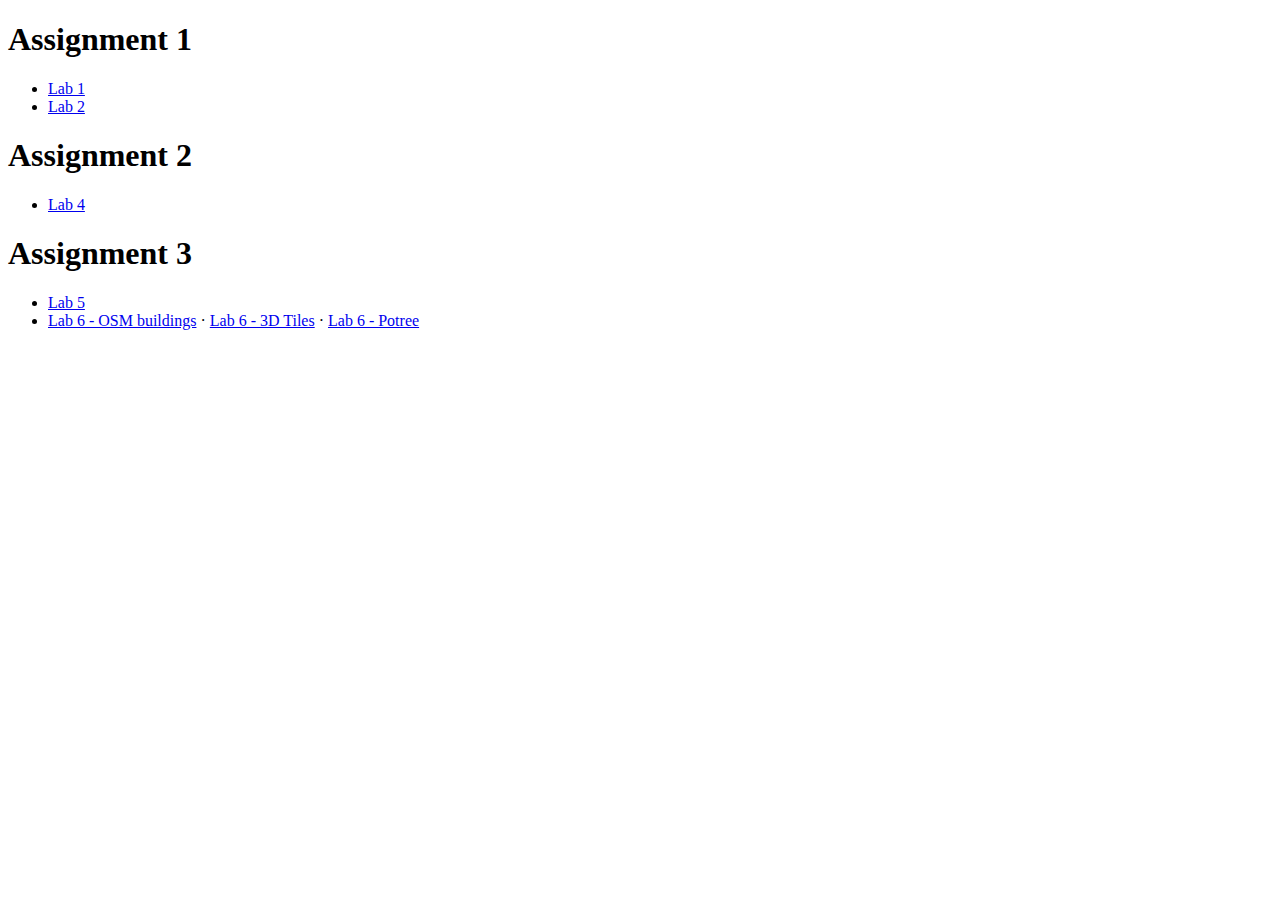
<file: index.html>
<!DOCTYPE html>

<head>
    <title>Labs for Geo1007</title>
    <meta charset="utf-8" />
</head>

<body>
    <h1>Assignment 1</h1>
    <ul>
        <li><a href="./lab1/">Lab 1</a></li>
        <li><a href="./lab2/">Lab 2</a></li>
    </ul>
    <h1>Assignment 2</h1>
    <ul>
        <li><a href="./lab4/">Lab 4</a></li>
    </ul>
    <h1>Assignment 3</h1>
    <ul>
        <li><a href="./lab5/">Lab 5</a></li>
        <li>
            <a href="./lab6/osm_buildings/">Lab 6 - OSM buildings</a>
            &middot;
            <a href="./lab6/3d_tiles/">Lab 6 - 3D Tiles</a>
            &middot;
            <a href="./lab6/potree/">Lab 6 - Potree</a>
        </li>
    </ul>
</body>

</html>
</file>
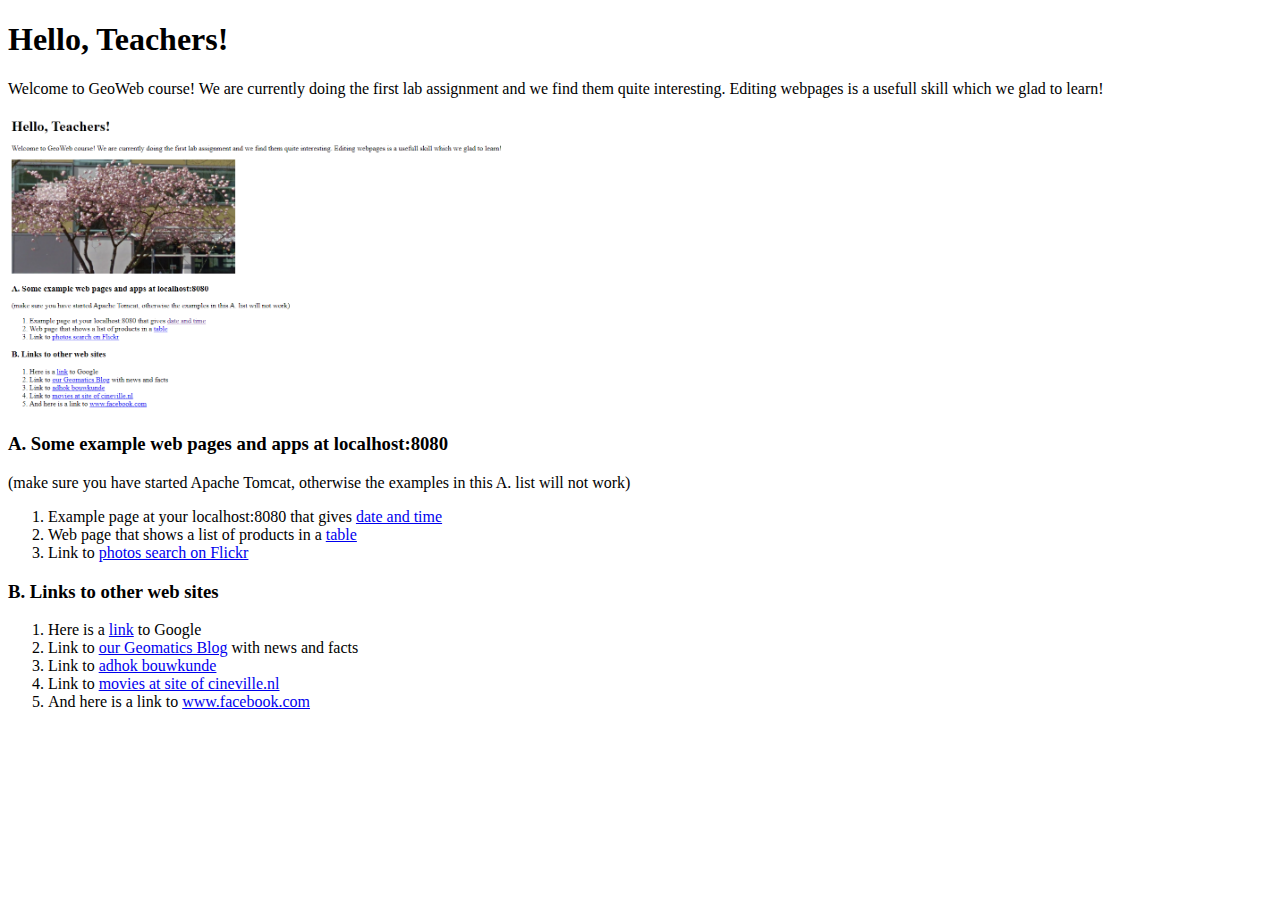
<file: lab1/index.html>
<!doctype html>
<html>

<head>
	<title>Lab 1 &middot; Start page</title>
	<meta charset="utf-8" />
</head>

<body>
	<h1>Hello, Teachers!</h1>

	<p> Welcome to GeoWeb course! We are currently doing the first lab assignment and we find them quite interesting. Editing webpages is a usefull skill which we glad to learn! </p>

	<img src="newpic1.png" width=500 alt="A replacement picture since we don't like protestors.">


	<h3>A. Some example web pages and apps at localhost:8080</h3>
	<p> (make sure you have started Apache Tomcat, otherwise the examples in this A. list will not work) </p>

	<!-- We'll wrap the links in an ol tag -->
	<ol>
		<li>
			Example page at your localhost:8080 that gives <a
				href="http://localhost:8080/examples/jsp/dates/date.jsp">date and time</a>
		</li>
		<li>
			Web page that shows a list of products in a <a
				href="http://localhost:8080/examples/jsp/jsp2/tagfiles/products.jsp">table</a>
		</li>
		<li>
			Link to <a href="./photoSearch">photos search on Flickr</a>
		</li>
	</ol>

	<h3>B. Links to other web sites</h3>
	<ol>
		<li>
			Here is a <a href="https://www.google.com/">link</a> to Google
		</li>
		<li>
			Link to <a href="http://geomatics.tudelft.nl">our Geomatics Blog</a> with news and facts
		</li>
		<li>
			Link to <a href="https://adhok.bk.tudelft.nl/site/">adhok bouwkunde</a>
		</li>
		<li>
			Link to <a href="https://www.cineville.nl/">movies at site of cineville.nl</a>
		</li>
		<li>
			And here is a link to
			<a href="https://www.facebook.com">
				www.facebook.com
			</a>
		</li>
	</ol>

	<br>

</body>

</html>
</file>
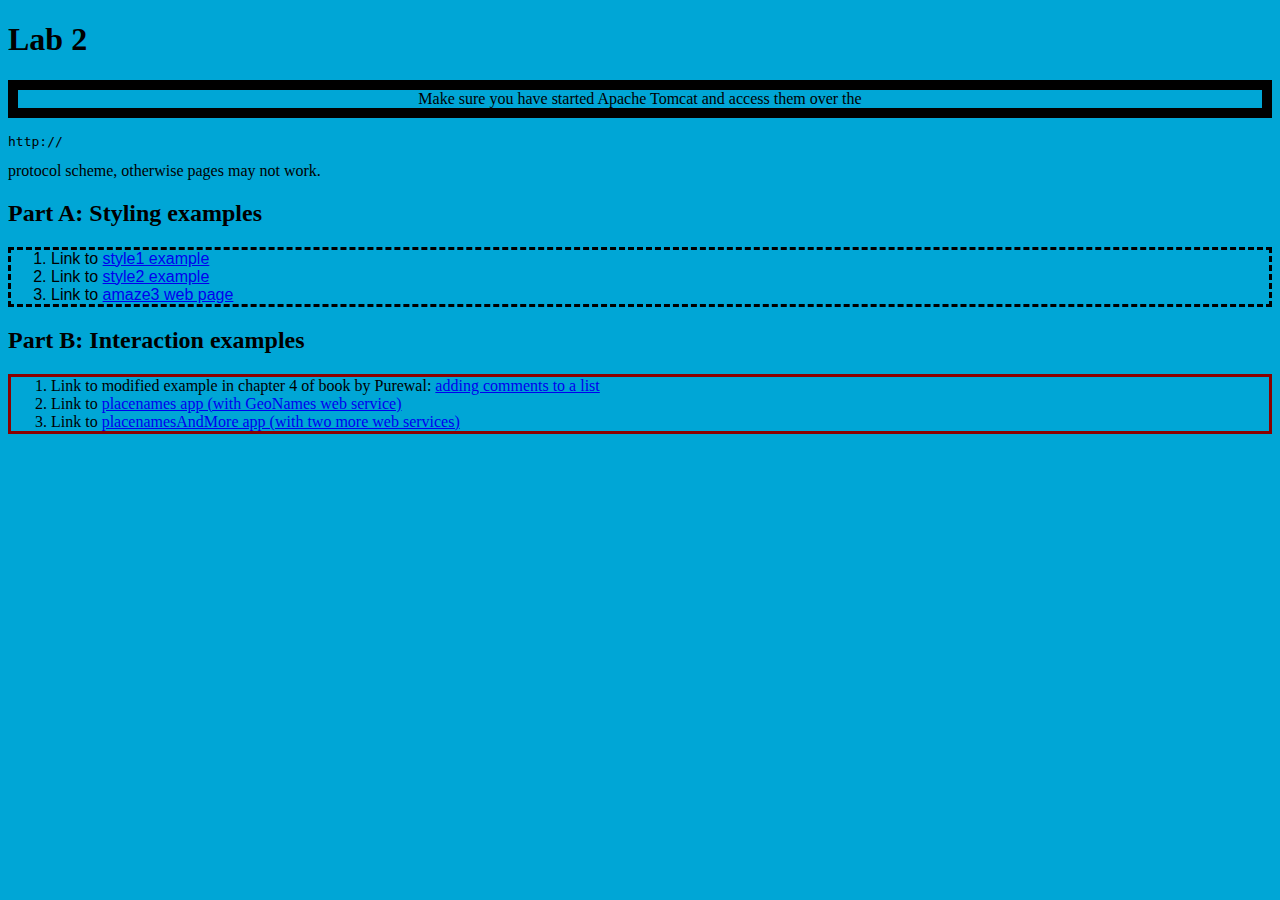
<file: lab2/index.html>
<!doctype html>
<html>

<head>
	<title>Lab 2 start page</title>
	<link href='style.css' rel='stylesheet' type='text/css'>
</head>

<body>
	<h1>Lab 2</h1>
	<p> Make sure you have started Apache Tomcat and access them over the
	<pre>http://</pre> protocol scheme, otherwise pages may not work. </p>

	<h2>Part A: Styling examples</h2>
	<ol>
		<li>
			Link to <a href="./styling/style1">style1 example</a>
		</li>
		<li>
			Link to <a href="./styling/style2">style2 example</a>
		</li>
		<li>
			Link to <a href="./styling/amaze3">amaze3 web page</a>
		</li>
	</ol>

	<h2>Part B: Interaction examples</h2>
	<ol>

		<li>
			Link to modified example in chapter 4 of book by Purewal: <a href="./interaction/add2dom/index.html">adding
				comments to a list</a>
		</li>
		<li>
			Link to <a href="./interaction/placenames/index.html">placenames app (with GeoNames web service)</a>
		</li>
		<li>
			Link to <a href="./interaction/placenamesAndMore/index.html">placenamesAndMore app (with two more web
				services)</a>
		</li>


	</ol>

	<br>

</body>

</html>
</file>
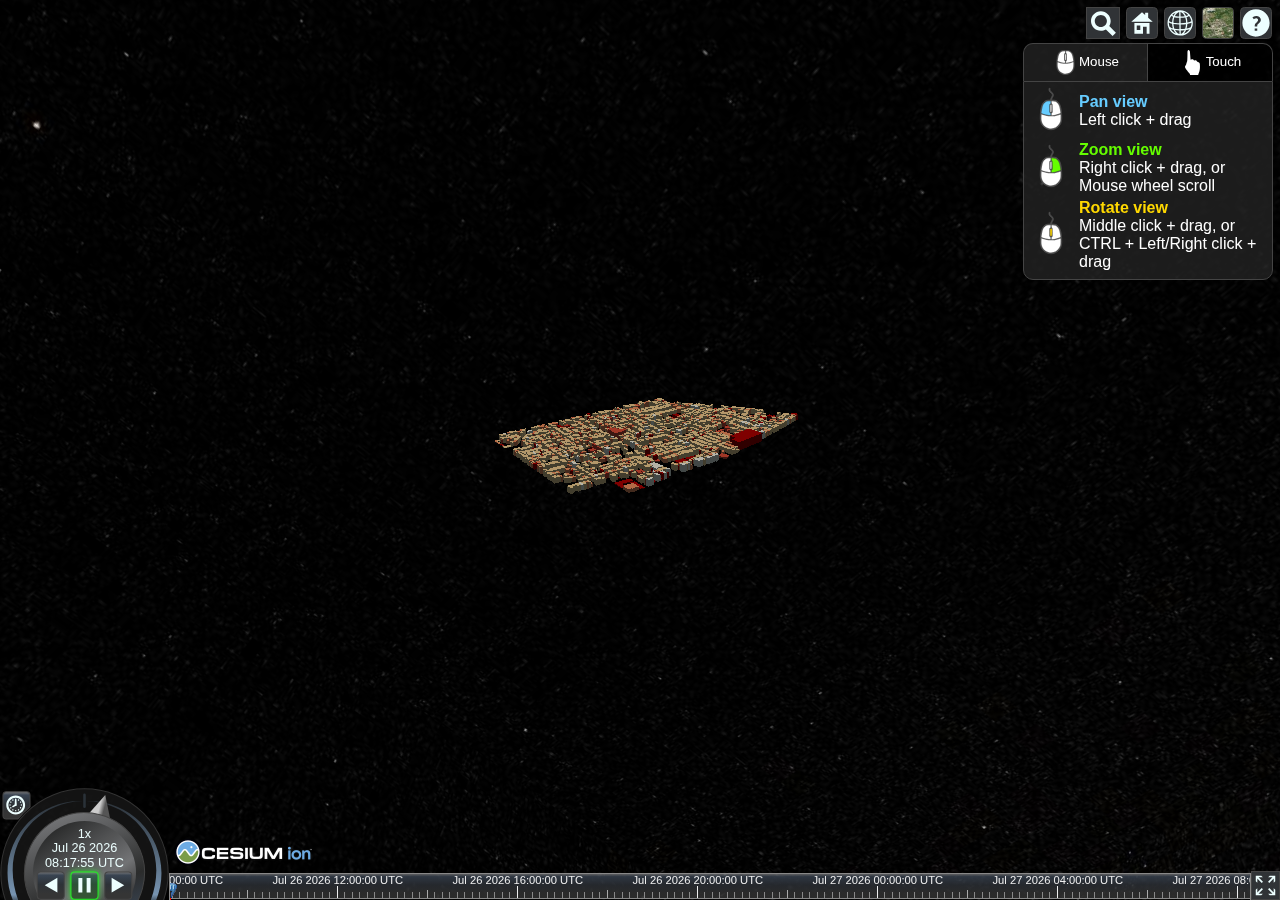
<file: lab6/3d_tiles/index.html>
<!doctype html>
<html lang="en">

<head>
  <meta charset="utf-8">
  <meta http-equiv="X-UA-Compatible" content="IE=edge">
  <meta name="viewport" content="width=device-width, initial-scale=1, maximum-scale=1, minimum-scale=1, user-scalable=no">
  <meta name="description" content="Valuation demo">

  <title>Valuation Demo</title>
  <script type="text/javascript" src="./Cesium/Cesium.js"></script>
</head>

<body>
  <style>
    @import url(./cesium.css);
  </style>
  <div id="cesiumContainer" class="fullSize"></div>
  <div id="toolbar"></div>
  <script>
    Cesium.Ion.defaultAccessToken = 'eyJhbGciOiJIUzI1NiIsInR5cCI6IkpXVCJ9.eyJqdGkiOiI0YzhmMjQ4MS05OTMzLTQzODMtYTEzMi1hMDAyZjFkOTUyNWUiLCJpZCI6ODA1MSwic2NvcGVzIjpbImFzciIsImdjIl0sImlhdCI6MTU1MTExODQwMn0.btrYdNobY3Q4r_xhej3i0R_nNTAdpWkyJZ1peV7hico';

    function startup(Cesium) {
      'use strict';
      var viewer = new Cesium.Viewer('cesiumContainer');
      var scene = viewer.scene;
      viewer.scene.globe.depthTestAgainstTerrain = true;

      // add valuation tileset
      var tileset = scene.primitives.add(
        new Cesium.Cesium3DTileset({
          url: './tileset/tileset.json'
        })
      );

      tileset.readyPromise.then(function (tileset) {
        viewer.zoomTo(tileset, new Cesium.HeadingPitchRange(1.5, -0.4, tileset.boundingSphere.radius * 3.0));

        // Override the default home button = reset to location of tileset instead of to world globe
        viewer.homeButton.viewModel.command.beforeExecute.addEventListener(function (e) {
          e.cancel = true;
          viewer.zoomTo(tileset, new Cesium.HeadingPitchRange(1.5, -0.4, tileset.boundingSphere.radius * 3.0));
        });

        // styling tileset
        var stylingAttribute = "KAT_SAYISI";
        var colorVal = [
          ["${" + stylingAttribute + "} >= 8", "rgb(254,240,217)"],
          ["${" + stylingAttribute + "} >= 6", "rgb(253,204,138)"],
          ["${" + stylingAttribute + "} >= 4", "rgb(252,141,89)"],
          ["${" + stylingAttribute + "} >= 2", "rgb(227,74,51)"],
          ["${" + stylingAttribute + "} >= 0", "rgb(179,0,0)"],
          ['true', 'rgb(0,0,0)']
        ];

        
        var properties = tileset.properties;
        if (Cesium.defined(properties) && Cesium.defined(properties[stylingAttribute])) {
          console.log('defined');
          tileset.style = new Cesium.Cesium3DTileStyle({
            color: {
              conditions: colorVal
            }
          });
        }
      })
    }

    console.log('starting Cesium');
    startup(Cesium);
  </script>

</html>
</file>
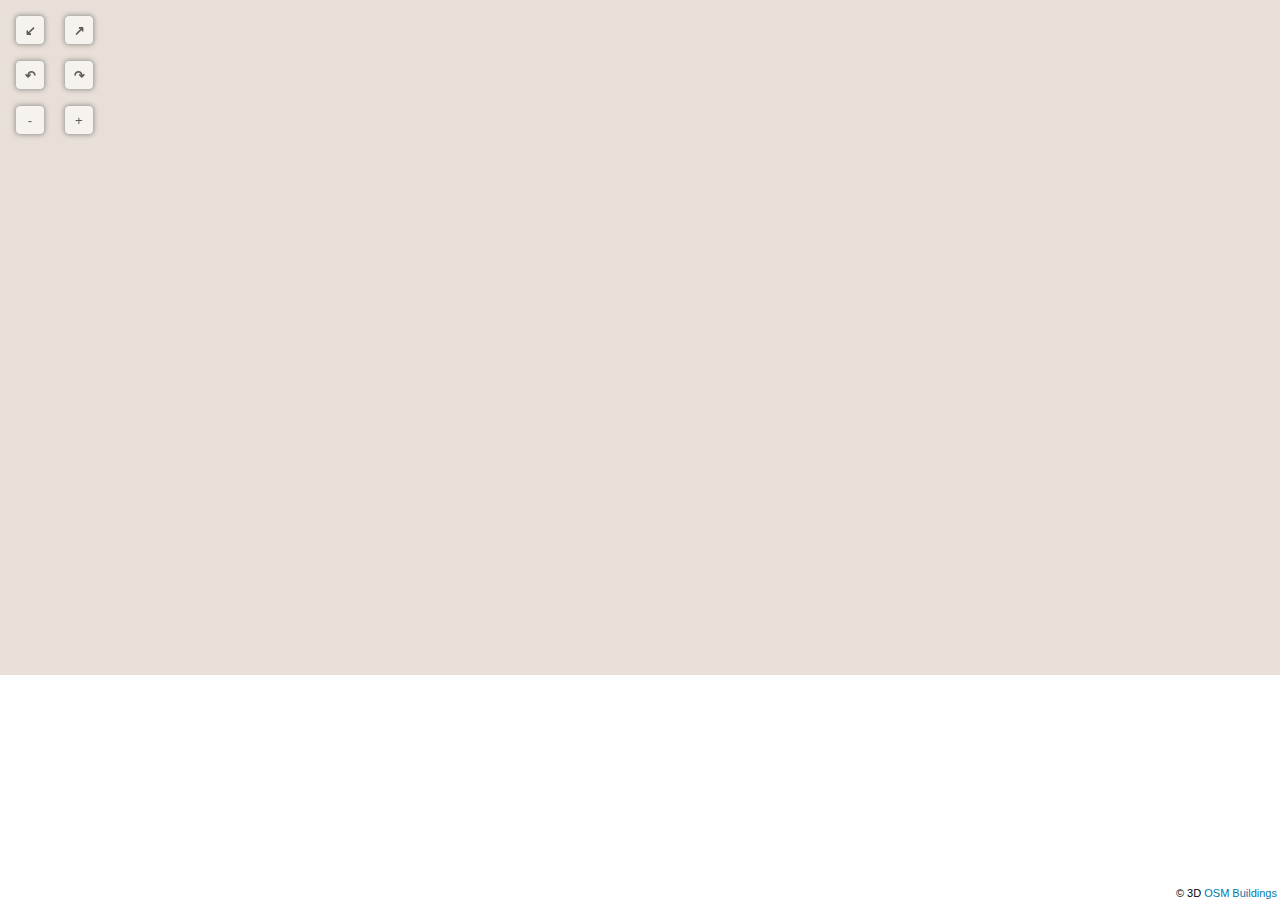
<file: lab6/osm_buildings/index.html>
<!DOCTYPE html>
<html>

<head>
  <title>OSM Buildings with BAG data for Delft</title>
  <meta charset="utf-8">
  <meta name="viewport" content="width=device-width, initial-scale=1.0, maximum-scale=1.0, user-scalable=no">
  <style>
    html,
    body {
      margin: 0;
      padding: 0;
      width: 100%;
      height: 100%;
    }

    #map {
      width: 100%;
      height: 75%;
    }

    .control {
      position: absolute;
      left: 0;
      z-index: 1000;
    }

    .control.tilt {
      top: 0;
    }

    .control.rotation {
      top: 45px;
    }

    .control.zoom {
      top: 90px;
    }

    .control.zoom button {
      font-weight: normal;
    }

    .control button {
      width: 30px;
      height: 30px;
      margin: 15px 0 0 15px;
      border: 1px solid #999999;
      background: #ffffff;
      opacity: 0.6;
      border-radius: 5px;
      box-shadow: 0 0 5px #666666;
      font-weight: bold;
      text-align: center;
    }

    .control button:hover {
      opacity: 1;
      cursor: pointer;
    }
  </style>
  <style>
    table {
      border-collapse: collapse;
    }

    table,
    td,
    th {
      border: 1px solid black;
    }

    .popup {
      display: none;
      position: absolute;
      padding: 5px;
      border: 1px solid black;
      background-color: #bbbbbb;
      font-size: 13px;
    }
  </style>

  <link rel="stylesheet" href="OSMBuildings/OSMBuildings.css">
  <script src="OSMBuildings/OSMBuildings.js"></script>
  <script src="lib/wfsGeojson.js"></script>

</head>

<body>
  <div id="map"></div>
  <p id="errors"></p>
  <div class="popup" id="onclickInfo">
  </div>

  <div class="control tilt">
    <button class="dec">&#8601;</button>
    <button class="inc">&#8599;</button>
  </div>

  <div class="control rotation">
    <button class="inc">&#8630;</button>
    <button class="dec">&#8631;</button>
  </div>

  <div class="control zoom">
    <button class="dec">-</button>
    <button class="inc">+</button>
  </div>

  <script>

    var options = options || {};

    var map = new GLMap('map', {
      position: { latitude: 52.006042, longitude: 4.3700278 },
      zoom: 16,
      minZoom: 15,
      maxZoom: 20,
      state: true // stores map position/rotation in url
    });

    var osmb = new OSMBuildings({
      baseURL: './OSMBuildings',
      effects: ['shadows'],
      attribution: '© 3D <a href="https://osmbuildings.org/copyright/">OSM Buildings</a>'
    }).addTo(map);


    osmb.addMapTiles('https://api.mapbox.com/styles/v1/osmbuildings/cjt9gq35s09051fo7urho3m0f/tiles/256/{z}/{x}/{y}@2x?access_token=pk.eyJ1IjoibWRldnJpZXMiLCJhIjoiY2p4dzZweml0MGJuaTNvbWw0dHR5NjFmciJ9.XQNwoOIQE01Xk65zpkXRZg', options,
      {
        attribution: '© Data <a href="https://openstreetmap.org/copyright/">OpenStreetMap</a> · © Map <a href="http://mapbox.com">Mapbox</a>'
      }
    );

    // mdv 2018 geoweb course: switch default osmbuildings vector layer off
    //osmb.addGeoJSONTiles('https://{s}.data.osmbuildings.org/0.2/anonymous/tile/{z}/{x}/{y}.json');

    var url_wfs = 'http://localhost:8080/geoserver/geo1007/ows?';
    var featuretype = 'geo1007:pand_2d_4326';
    var geometryName = 'geo1007:the_geom';
    // These are the basic parameters for a WFS request 
    //var params = 'service=WFS&version=2.0.0&request=GetFeature&outputFormat=application/json&srsName=EPSG:4326';
    var params = 'service=WFS&version=1.0.0&request=GetFeature&outputFormat=application/json&srsName=EPSG:4326';
    // also needed: specify the WFS feature type that you request from the WFS service
    params += '&typeName=' + featuretype;
    // and the geometry property and the height (for on-the-fly extrusion by OSM)	
    params += '&propertyName=' + geometryName + ',height';
    // and in this use case the bouwjaar (= year that building was constructed)
    params += ',bouwjaar,pandstatus';
    // finally a selection filter, to select the tiles
    params += '&cql_filter=t{z}_x \= {x} and t{z}_y \= {y} and bouwjaar \> 1945';// and pandstatus not Pand gesloopt';


    // possibility to add another selection criterion, like so
    //params += ' and bouwjaar \< 1850';


    // options for OSM addGeoJSONTiles 
    options.fixedZoom = 15;
    options.modifier = function (id, properties) {
      var bouwjaar = properties['bouwjaar'];
      //console.log(bouwjaar) ;
      if (bouwjaar < 1795) { this.color = 'red'; }
      else if (bouwjaar >= 1795 && bouwjaar < 1945) { this.color = 'yellow'; }
      else if (bouwjaar >= 1945 && bouwjaar < 2008) { this.color = 'aquamarine'; }
      else if (bouwjaar >= 2008) { this.color = 'blue'; }
      else if (bouwjaar == 9999) { this.color = 'lightgray'; }
      else { this.color = 'lightgray'; }
    };


    // WFS request and OSM options are passed on to OSM addGeoJSONTiles
    osmb.addGeoJSONTiles(url_wfs + params, options);


    //************************************************************

    // standard OSM Buildings control panel upper left
    var controlButtons = document.querySelectorAll('.control button');

    for (var i = 0, il = controlButtons.length; i < il; i++) {
      controlButtons[i].addEventListener('click', function (e) {
        var button = this;
        var parentClassList = button.parentNode.classList;
        var direction = button.classList.contains('inc') ? 1 : -1;
        var increment;
        var property;

        if (parentClassList.contains('tilt')) {
          property = 'Tilt';
          increment = direction * 10;
        }
        if (parentClassList.contains('rotation')) {
          property = 'Rotation';
          increment = direction * 10;
        }
        if (parentClassList.contains('zoom')) {
          property = 'Zoom';
          increment = direction * 1;
        }
        if (property) {
          map['set' + property](map['get' + property]() + increment);
        }
      });
    }


    //************************************************************
    // getfeature request

    var infoDiv = document.getElementById('onclickInfo');

    var url = url_wfs;
    url += 'service=WFS&version=1.0.0&request=GetFeature&outputFormat=application/json&srsName=EPSG:4326&';
    url += 'typeName=' + featuretype + '&';

    function divPopUp(id, e) {

      var params = 'featureid=' + id;

      GetFeatureWFS(url, params, function (validJson) {
        console.log(validJson);

        if (validJson) {

          var content = '<b>' + validJson.features[0].id + '</b>';
          content += '<table>';
          content += '<tr>';
          for (key in validJson.features[0].properties) {
            content += '<td>' + key + '</td>';
          }
          content += '</tr>';
          content += '<tr>';
          for (key in validJson.features[0].properties) {
            content += '<td>' + validJson.features[0].properties[key] + '</td>';
          }
          content += '</tr>';
          content += '</table>';

          infoDiv.innerHTML = content;
          infoDiv.style.display = "block";
        }

      });

    }


    map.on('pointerdown', function (e) {
      var id = osmb.getTarget(e.x, e.y, function (id) {

        console.log(id);

        if (id) {
          document.body.style.cursor = 'pointer';
          osmb.highlight(id, '#ffffff');

          // note: the id is in fact featuretypename.id
          // (remark: in case of linking to other data sources: use split('.') to get only the 'id' itself)
          divPopUp(id, e);


        } else {
          document.body.style.cursor = 'default';
          osmb.highlight(null);

          infoDiv.style.display = "none";
          infoDiv.innerHTML = null;
        }

      });
    });


  </script>
</body>

</html>
</file>
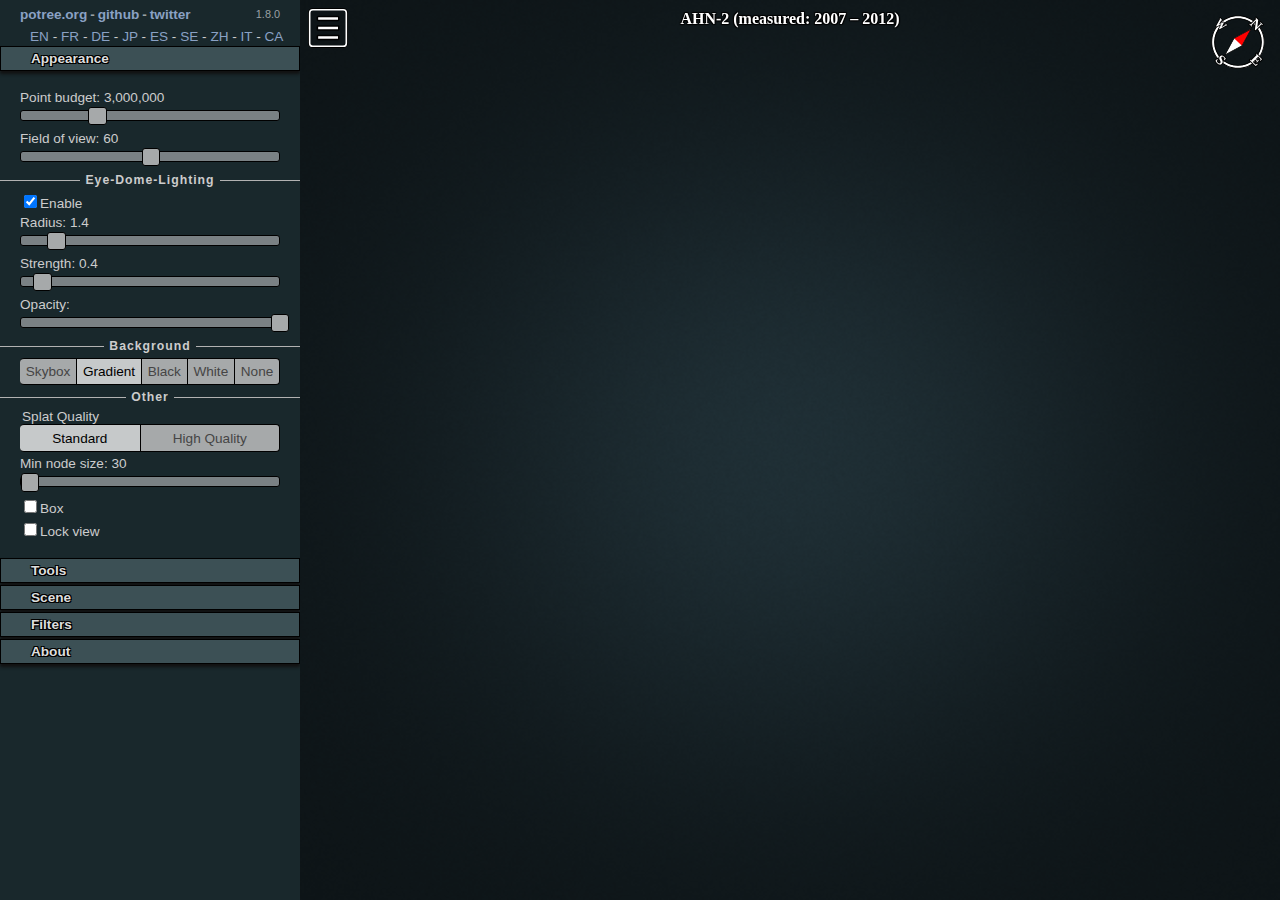
<file: lab6/potree/index.html>
<!DOCTYPE html>
<html lang="en">

<head>
	<meta charset="utf-8">
	<meta name="description" content="">
	<meta name="author" content="">
	<meta name="viewport" content="width=device-width, initial-scale=1.0, user-scalable=no">
	<title>GEO1007 : Potree pointcloud viewer</title>

	<link rel="stylesheet" type="text/css" href="./build/potree/potree.css">
	<link rel="stylesheet" type="text/css" href="./libs/jquery-ui/jquery-ui.min.css">
	<link rel="stylesheet" type="text/css" href="./libs/openlayers3/ol.css">
	<link rel="stylesheet" type="text/css" href="./libs/spectrum/spectrum.css">
	<link rel="stylesheet" type="text/css" href="./libs/jstree/themes/mixed/style.css">
</head>

<body>
	<script src="./libs/jquery/jquery-3.1.1.min.js"></script>
	<script src="./libs/spectrum/spectrum.js"></script>
	<script src="./libs/jquery-ui/jquery-ui.min.js"></script>
	<script src="./libs/other/BinaryHeap.js"></script>
	<script src="./libs/tween/tween.min.js"></script>
	<script src="./libs/d3/d3.js"></script>
	<script src="./libs/proj4/proj4.js"></script>
	<script src="./libs/openlayers3/ol.js"></script>
	<script src="./libs/i18next/i18next.js"></script>
	<script src="./libs/jstree/jstree.js"></script>
	<script src="./build/potree/potree.js"></script>
	<script src="./libs/plasio/js/laslaz.js"></script>

	<div class="potree_container" style="position: absolute; width: 100%; height: 100%; left: 0px; top: 0px; ">
		<div id="potree_render_area"></div>
		<div id="potree_sidebar_container"> </div>
	</div>

	<script type="module">

		import * as THREE from "./libs/three.js/build/three.module.js";

		window.viewer = new Potree.Viewer(document.getElementById("potree_render_area"));

		viewer.setEDLEnabled(true);
		viewer.setFOV(60);
		viewer.setPointBudget(3_000_000);
		viewer.loadSettingsFromURL();

		viewer.setControls(viewer.earthControls);

		viewer.setDescription("AHN-2 (measured: 2007 – 2012)");

		viewer.compass.setVisible(true);

		viewer.loadGUI(() => {
			viewer.setLanguage('en');
			$("#menu_appearance").next().show();
			viewer.toggleSidebar();
		});

		Potree.loadPointCloud("http://ahn2.pointclouds.nl/potree_data/tile_all/cloud.js", "AHN-2 (processed by TU Delft)", function(e){
			viewer.scene.addPointCloud(e.pointcloud);
			
			let material = e.pointcloud.material;
			material.size = 0.8;
			material.minSize = 2.0;
			material.pointSizeType = Potree.PointSizeType.ADAPTIVE;
			material.shape = Potree.PointShape.CIRCLE;
			material.activeAttributeName = "elevation";
			material.elevationRange = [-1, 65];

			e.pointcloud.position.x += 3;
			e.pointcloud.position.y -= 3;
			e.pointcloud.position.z += 4;
			
			viewer.fitToScreen();
		});

		Potree.loadPointCloud("http://ahn2.pointclouds.nl/ahn2-hwh/metadata.json", "AHN-2 (processed by Het Waterschapshuis)", function(e){
			e.pointcloud.visible = false
			viewer.scene.addPointCloud(e.pointcloud);
			
			let material = e.pointcloud.material;
			material.size = 0.8;
			material.minSize = 2.0;
			material.pointSizeType = Potree.PointSizeType.ADAPTIVE;
			material.shape = Potree.PointShape.CIRCLE;
			material.activeAttributeName = "elevation";
			material.elevationRange = [-1, 65];

			e.pointcloud.position.x += 3;
			e.pointcloud.position.y -= 3;
			e.pointcloud.position.z += 4;
			
			viewer.fitToScreen();
		});

	</script>


</body>

</html>
</file>
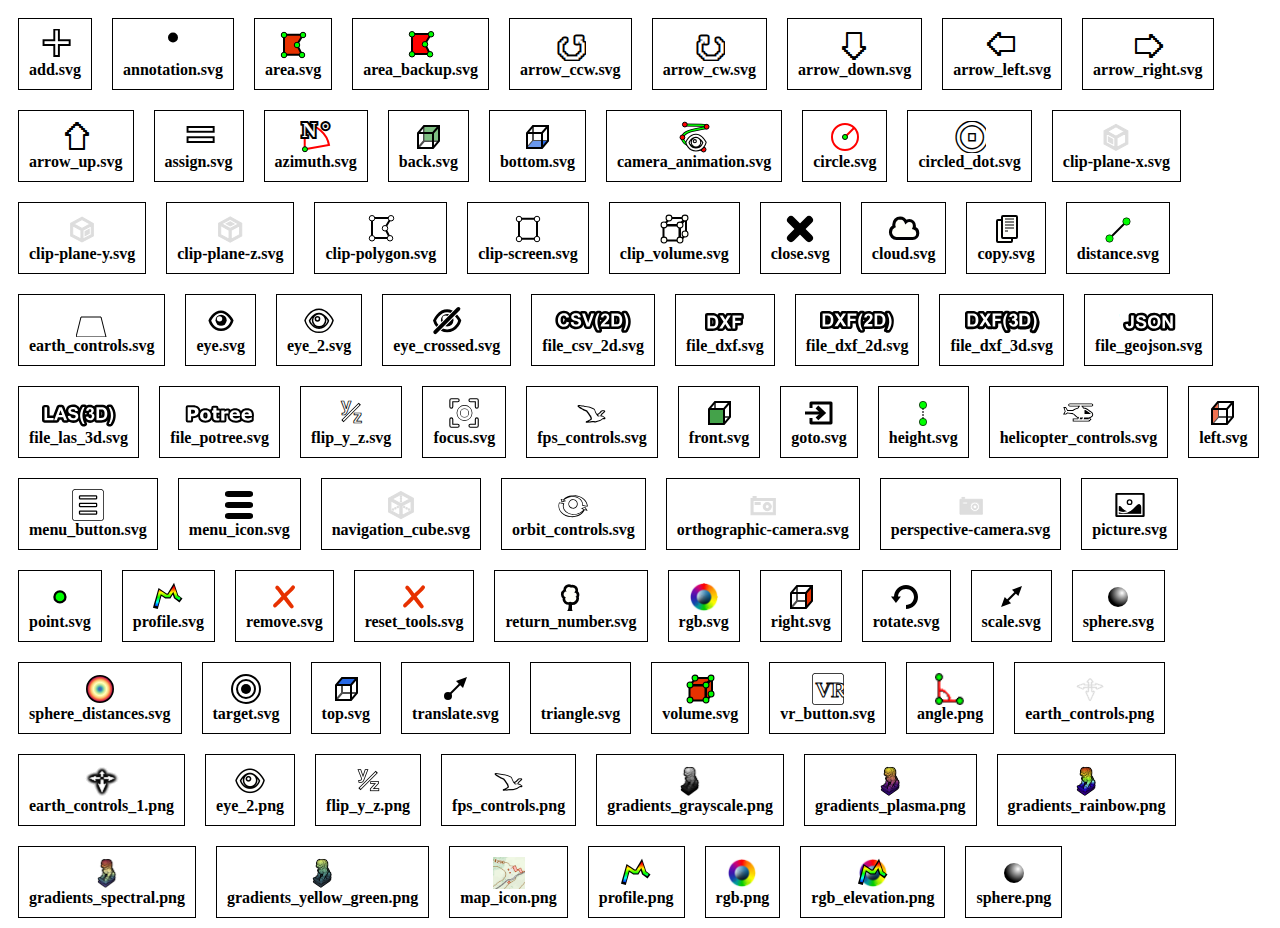
<file: lab6/potree/build/potree/resources/icons/index.html>
<html>
				<head>
					<style>
						.icon_container{
							border: 1px solid black;
							margin: 10px;
							padding: 10px;
						}
					</style>
				</head>
				<body>
					<div id="icons_container">
						
			<span class="icon_container" style="position: relative; float: left">
				<center>
				<img src="add.svg" style="height: 32px;"/>
				<div style="font-weight: bold">add.svg</div>
				</center>
			</span>
			
			<span class="icon_container" style="position: relative; float: left">
				<center>
				<img src="annotation.svg" style="height: 32px;"/>
				<div style="font-weight: bold">annotation.svg</div>
				</center>
			</span>
			
			<span class="icon_container" style="position: relative; float: left">
				<center>
				<img src="area.svg" style="height: 32px;"/>
				<div style="font-weight: bold">area.svg</div>
				</center>
			</span>
			
			<span class="icon_container" style="position: relative; float: left">
				<center>
				<img src="area_backup.svg" style="height: 32px;"/>
				<div style="font-weight: bold">area_backup.svg</div>
				</center>
			</span>
			
			<span class="icon_container" style="position: relative; float: left">
				<center>
				<img src="arrow_ccw.svg" style="height: 32px;"/>
				<div style="font-weight: bold">arrow_ccw.svg</div>
				</center>
			</span>
			
			<span class="icon_container" style="position: relative; float: left">
				<center>
				<img src="arrow_cw.svg" style="height: 32px;"/>
				<div style="font-weight: bold">arrow_cw.svg</div>
				</center>
			</span>
			
			<span class="icon_container" style="position: relative; float: left">
				<center>
				<img src="arrow_down.svg" style="height: 32px;"/>
				<div style="font-weight: bold">arrow_down.svg</div>
				</center>
			</span>
			
			<span class="icon_container" style="position: relative; float: left">
				<center>
				<img src="arrow_left.svg" style="height: 32px;"/>
				<div style="font-weight: bold">arrow_left.svg</div>
				</center>
			</span>
			
			<span class="icon_container" style="position: relative; float: left">
				<center>
				<img src="arrow_right.svg" style="height: 32px;"/>
				<div style="font-weight: bold">arrow_right.svg</div>
				</center>
			</span>
			
			<span class="icon_container" style="position: relative; float: left">
				<center>
				<img src="arrow_up.svg" style="height: 32px;"/>
				<div style="font-weight: bold">arrow_up.svg</div>
				</center>
			</span>
			
			<span class="icon_container" style="position: relative; float: left">
				<center>
				<img src="assign.svg" style="height: 32px;"/>
				<div style="font-weight: bold">assign.svg</div>
				</center>
			</span>
			
			<span class="icon_container" style="position: relative; float: left">
				<center>
				<img src="azimuth.svg" style="height: 32px;"/>
				<div style="font-weight: bold">azimuth.svg</div>
				</center>
			</span>
			
			<span class="icon_container" style="position: relative; float: left">
				<center>
				<img src="back.svg" style="height: 32px;"/>
				<div style="font-weight: bold">back.svg</div>
				</center>
			</span>
			
			<span class="icon_container" style="position: relative; float: left">
				<center>
				<img src="bottom.svg" style="height: 32px;"/>
				<div style="font-weight: bold">bottom.svg</div>
				</center>
			</span>
			
			<span class="icon_container" style="position: relative; float: left">
				<center>
				<img src="camera_animation.svg" style="height: 32px;"/>
				<div style="font-weight: bold">camera_animation.svg</div>
				</center>
			</span>
			
			<span class="icon_container" style="position: relative; float: left">
				<center>
				<img src="circle.svg" style="height: 32px;"/>
				<div style="font-weight: bold">circle.svg</div>
				</center>
			</span>
			
			<span class="icon_container" style="position: relative; float: left">
				<center>
				<img src="circled_dot.svg" style="height: 32px;"/>
				<div style="font-weight: bold">circled_dot.svg</div>
				</center>
			</span>
			
			<span class="icon_container" style="position: relative; float: left">
				<center>
				<img src="clip-plane-x.svg" style="height: 32px;"/>
				<div style="font-weight: bold">clip-plane-x.svg</div>
				</center>
			</span>
			
			<span class="icon_container" style="position: relative; float: left">
				<center>
				<img src="clip-plane-y.svg" style="height: 32px;"/>
				<div style="font-weight: bold">clip-plane-y.svg</div>
				</center>
			</span>
			
			<span class="icon_container" style="position: relative; float: left">
				<center>
				<img src="clip-plane-z.svg" style="height: 32px;"/>
				<div style="font-weight: bold">clip-plane-z.svg</div>
				</center>
			</span>
			
			<span class="icon_container" style="position: relative; float: left">
				<center>
				<img src="clip-polygon.svg" style="height: 32px;"/>
				<div style="font-weight: bold">clip-polygon.svg</div>
				</center>
			</span>
			
			<span class="icon_container" style="position: relative; float: left">
				<center>
				<img src="clip-screen.svg" style="height: 32px;"/>
				<div style="font-weight: bold">clip-screen.svg</div>
				</center>
			</span>
			
			<span class="icon_container" style="position: relative; float: left">
				<center>
				<img src="clip_volume.svg" style="height: 32px;"/>
				<div style="font-weight: bold">clip_volume.svg</div>
				</center>
			</span>
			
			<span class="icon_container" style="position: relative; float: left">
				<center>
				<img src="close.svg" style="height: 32px;"/>
				<div style="font-weight: bold">close.svg</div>
				</center>
			</span>
			
			<span class="icon_container" style="position: relative; float: left">
				<center>
				<img src="cloud.svg" style="height: 32px;"/>
				<div style="font-weight: bold">cloud.svg</div>
				</center>
			</span>
			
			<span class="icon_container" style="position: relative; float: left">
				<center>
				<img src="copy.svg" style="height: 32px;"/>
				<div style="font-weight: bold">copy.svg</div>
				</center>
			</span>
			
			<span class="icon_container" style="position: relative; float: left">
				<center>
				<img src="distance.svg" style="height: 32px;"/>
				<div style="font-weight: bold">distance.svg</div>
				</center>
			</span>
			
			<span class="icon_container" style="position: relative; float: left">
				<center>
				<img src="earth_controls.svg" style="height: 32px;"/>
				<div style="font-weight: bold">earth_controls.svg</div>
				</center>
			</span>
			
			<span class="icon_container" style="position: relative; float: left">
				<center>
				<img src="eye.svg" style="height: 32px;"/>
				<div style="font-weight: bold">eye.svg</div>
				</center>
			</span>
			
			<span class="icon_container" style="position: relative; float: left">
				<center>
				<img src="eye_2.svg" style="height: 32px;"/>
				<div style="font-weight: bold">eye_2.svg</div>
				</center>
			</span>
			
			<span class="icon_container" style="position: relative; float: left">
				<center>
				<img src="eye_crossed.svg" style="height: 32px;"/>
				<div style="font-weight: bold">eye_crossed.svg</div>
				</center>
			</span>
			
			<span class="icon_container" style="position: relative; float: left">
				<center>
				<img src="file_csv_2d.svg" style="height: 32px;"/>
				<div style="font-weight: bold">file_csv_2d.svg</div>
				</center>
			</span>
			
			<span class="icon_container" style="position: relative; float: left">
				<center>
				<img src="file_dxf.svg" style="height: 32px;"/>
				<div style="font-weight: bold">file_dxf.svg</div>
				</center>
			</span>
			
			<span class="icon_container" style="position: relative; float: left">
				<center>
				<img src="file_dxf_2d.svg" style="height: 32px;"/>
				<div style="font-weight: bold">file_dxf_2d.svg</div>
				</center>
			</span>
			
			<span class="icon_container" style="position: relative; float: left">
				<center>
				<img src="file_dxf_3d.svg" style="height: 32px;"/>
				<div style="font-weight: bold">file_dxf_3d.svg</div>
				</center>
			</span>
			
			<span class="icon_container" style="position: relative; float: left">
				<center>
				<img src="file_geojson.svg" style="height: 32px;"/>
				<div style="font-weight: bold">file_geojson.svg</div>
				</center>
			</span>
			
			<span class="icon_container" style="position: relative; float: left">
				<center>
				<img src="file_las_3d.svg" style="height: 32px;"/>
				<div style="font-weight: bold">file_las_3d.svg</div>
				</center>
			</span>
			
			<span class="icon_container" style="position: relative; float: left">
				<center>
				<img src="file_potree.svg" style="height: 32px;"/>
				<div style="font-weight: bold">file_potree.svg</div>
				</center>
			</span>
			
			<span class="icon_container" style="position: relative; float: left">
				<center>
				<img src="flip_y_z.svg" style="height: 32px;"/>
				<div style="font-weight: bold">flip_y_z.svg</div>
				</center>
			</span>
			
			<span class="icon_container" style="position: relative; float: left">
				<center>
				<img src="focus.svg" style="height: 32px;"/>
				<div style="font-weight: bold">focus.svg</div>
				</center>
			</span>
			
			<span class="icon_container" style="position: relative; float: left">
				<center>
				<img src="fps_controls.svg" style="height: 32px;"/>
				<div style="font-weight: bold">fps_controls.svg</div>
				</center>
			</span>
			
			<span class="icon_container" style="position: relative; float: left">
				<center>
				<img src="front.svg" style="height: 32px;"/>
				<div style="font-weight: bold">front.svg</div>
				</center>
			</span>
			
			<span class="icon_container" style="position: relative; float: left">
				<center>
				<img src="goto.svg" style="height: 32px;"/>
				<div style="font-weight: bold">goto.svg</div>
				</center>
			</span>
			
			<span class="icon_container" style="position: relative; float: left">
				<center>
				<img src="height.svg" style="height: 32px;"/>
				<div style="font-weight: bold">height.svg</div>
				</center>
			</span>
			
			<span class="icon_container" style="position: relative; float: left">
				<center>
				<img src="helicopter_controls.svg" style="height: 32px;"/>
				<div style="font-weight: bold">helicopter_controls.svg</div>
				</center>
			</span>
			
			<span class="icon_container" style="position: relative; float: left">
				<center>
				<img src="left.svg" style="height: 32px;"/>
				<div style="font-weight: bold">left.svg</div>
				</center>
			</span>
			
			<span class="icon_container" style="position: relative; float: left">
				<center>
				<img src="menu_button.svg" style="height: 32px;"/>
				<div style="font-weight: bold">menu_button.svg</div>
				</center>
			</span>
			
			<span class="icon_container" style="position: relative; float: left">
				<center>
				<img src="menu_icon.svg" style="height: 32px;"/>
				<div style="font-weight: bold">menu_icon.svg</div>
				</center>
			</span>
			
			<span class="icon_container" style="position: relative; float: left">
				<center>
				<img src="navigation_cube.svg" style="height: 32px;"/>
				<div style="font-weight: bold">navigation_cube.svg</div>
				</center>
			</span>
			
			<span class="icon_container" style="position: relative; float: left">
				<center>
				<img src="orbit_controls.svg" style="height: 32px;"/>
				<div style="font-weight: bold">orbit_controls.svg</div>
				</center>
			</span>
			
			<span class="icon_container" style="position: relative; float: left">
				<center>
				<img src="orthographic-camera.svg" style="height: 32px;"/>
				<div style="font-weight: bold">orthographic-camera.svg</div>
				</center>
			</span>
			
			<span class="icon_container" style="position: relative; float: left">
				<center>
				<img src="perspective-camera.svg" style="height: 32px;"/>
				<div style="font-weight: bold">perspective-camera.svg</div>
				</center>
			</span>
			
			<span class="icon_container" style="position: relative; float: left">
				<center>
				<img src="picture.svg" style="height: 32px;"/>
				<div style="font-weight: bold">picture.svg</div>
				</center>
			</span>
			
			<span class="icon_container" style="position: relative; float: left">
				<center>
				<img src="point.svg" style="height: 32px;"/>
				<div style="font-weight: bold">point.svg</div>
				</center>
			</span>
			
			<span class="icon_container" style="position: relative; float: left">
				<center>
				<img src="profile.svg" style="height: 32px;"/>
				<div style="font-weight: bold">profile.svg</div>
				</center>
			</span>
			
			<span class="icon_container" style="position: relative; float: left">
				<center>
				<img src="remove.svg" style="height: 32px;"/>
				<div style="font-weight: bold">remove.svg</div>
				</center>
			</span>
			
			<span class="icon_container" style="position: relative; float: left">
				<center>
				<img src="reset_tools.svg" style="height: 32px;"/>
				<div style="font-weight: bold">reset_tools.svg</div>
				</center>
			</span>
			
			<span class="icon_container" style="position: relative; float: left">
				<center>
				<img src="return_number.svg" style="height: 32px;"/>
				<div style="font-weight: bold">return_number.svg</div>
				</center>
			</span>
			
			<span class="icon_container" style="position: relative; float: left">
				<center>
				<img src="rgb.svg" style="height: 32px;"/>
				<div style="font-weight: bold">rgb.svg</div>
				</center>
			</span>
			
			<span class="icon_container" style="position: relative; float: left">
				<center>
				<img src="right.svg" style="height: 32px;"/>
				<div style="font-weight: bold">right.svg</div>
				</center>
			</span>
			
			<span class="icon_container" style="position: relative; float: left">
				<center>
				<img src="rotate.svg" style="height: 32px;"/>
				<div style="font-weight: bold">rotate.svg</div>
				</center>
			</span>
			
			<span class="icon_container" style="position: relative; float: left">
				<center>
				<img src="scale.svg" style="height: 32px;"/>
				<div style="font-weight: bold">scale.svg</div>
				</center>
			</span>
			
			<span class="icon_container" style="position: relative; float: left">
				<center>
				<img src="sphere.svg" style="height: 32px;"/>
				<div style="font-weight: bold">sphere.svg</div>
				</center>
			</span>
			
			<span class="icon_container" style="position: relative; float: left">
				<center>
				<img src="sphere_distances.svg" style="height: 32px;"/>
				<div style="font-weight: bold">sphere_distances.svg</div>
				</center>
			</span>
			
			<span class="icon_container" style="position: relative; float: left">
				<center>
				<img src="target.svg" style="height: 32px;"/>
				<div style="font-weight: bold">target.svg</div>
				</center>
			</span>
			
			<span class="icon_container" style="position: relative; float: left">
				<center>
				<img src="top.svg" style="height: 32px;"/>
				<div style="font-weight: bold">top.svg</div>
				</center>
			</span>
			
			<span class="icon_container" style="position: relative; float: left">
				<center>
				<img src="translate.svg" style="height: 32px;"/>
				<div style="font-weight: bold">translate.svg</div>
				</center>
			</span>
			
			<span class="icon_container" style="position: relative; float: left">
				<center>
				<img src="triangle.svg" style="height: 32px;"/>
				<div style="font-weight: bold">triangle.svg</div>
				</center>
			</span>
			
			<span class="icon_container" style="position: relative; float: left">
				<center>
				<img src="volume.svg" style="height: 32px;"/>
				<div style="font-weight: bold">volume.svg</div>
				</center>
			</span>
			
			<span class="icon_container" style="position: relative; float: left">
				<center>
				<img src="vr_button.svg" style="height: 32px;"/>
				<div style="font-weight: bold">vr_button.svg</div>
				</center>
			</span>
			
			<span class="icon_container" style="position: relative; float: left">
				<center>
				<img src="angle.png" style="height: 32px;"/>
				<div style="font-weight: bold">angle.png</div>
				</center>
			</span>
			
			<span class="icon_container" style="position: relative; float: left">
				<center>
				<img src="earth_controls.png" style="height: 32px;"/>
				<div style="font-weight: bold">earth_controls.png</div>
				</center>
			</span>
			
			<span class="icon_container" style="position: relative; float: left">
				<center>
				<img src="earth_controls_1.png" style="height: 32px;"/>
				<div style="font-weight: bold">earth_controls_1.png</div>
				</center>
			</span>
			
			<span class="icon_container" style="position: relative; float: left">
				<center>
				<img src="eye_2.png" style="height: 32px;"/>
				<div style="font-weight: bold">eye_2.png</div>
				</center>
			</span>
			
			<span class="icon_container" style="position: relative; float: left">
				<center>
				<img src="flip_y_z.png" style="height: 32px;"/>
				<div style="font-weight: bold">flip_y_z.png</div>
				</center>
			</span>
			
			<span class="icon_container" style="position: relative; float: left">
				<center>
				<img src="fps_controls.png" style="height: 32px;"/>
				<div style="font-weight: bold">fps_controls.png</div>
				</center>
			</span>
			
			<span class="icon_container" style="position: relative; float: left">
				<center>
				<img src="gradients_grayscale.png" style="height: 32px;"/>
				<div style="font-weight: bold">gradients_grayscale.png</div>
				</center>
			</span>
			
			<span class="icon_container" style="position: relative; float: left">
				<center>
				<img src="gradients_plasma.png" style="height: 32px;"/>
				<div style="font-weight: bold">gradients_plasma.png</div>
				</center>
			</span>
			
			<span class="icon_container" style="position: relative; float: left">
				<center>
				<img src="gradients_rainbow.png" style="height: 32px;"/>
				<div style="font-weight: bold">gradients_rainbow.png</div>
				</center>
			</span>
			
			<span class="icon_container" style="position: relative; float: left">
				<center>
				<img src="gradients_spectral.png" style="height: 32px;"/>
				<div style="font-weight: bold">gradients_spectral.png</div>
				</center>
			</span>
			
			<span class="icon_container" style="position: relative; float: left">
				<center>
				<img src="gradients_yellow_green.png" style="height: 32px;"/>
				<div style="font-weight: bold">gradients_yellow_green.png</div>
				</center>
			</span>
			
			<span class="icon_container" style="position: relative; float: left">
				<center>
				<img src="map_icon.png" style="height: 32px;"/>
				<div style="font-weight: bold">map_icon.png</div>
				</center>
			</span>
			
			<span class="icon_container" style="position: relative; float: left">
				<center>
				<img src="profile.png" style="height: 32px;"/>
				<div style="font-weight: bold">profile.png</div>
				</center>
			</span>
			
			<span class="icon_container" style="position: relative; float: left">
				<center>
				<img src="rgb.png" style="height: 32px;"/>
				<div style="font-weight: bold">rgb.png</div>
				</center>
			</span>
			
			<span class="icon_container" style="position: relative; float: left">
				<center>
				<img src="rgb_elevation.png" style="height: 32px;"/>
				<div style="font-weight: bold">rgb_elevation.png</div>
				</center>
			</span>
			
			<span class="icon_container" style="position: relative; float: left">
				<center>
				<img src="sphere.png" style="height: 32px;"/>
				<div style="font-weight: bold">sphere.png</div>
				</center>
			</span>
			
					</div>
				</body>
			</html>
</file>
<file: lab2/style.css>
html {
    background-color: #00A6D6;
}

ol {
    border: dashed black;
}

ol:nth-of-type(even) {
    border-color: darkred;
    border-style: solid;
}

ol:first-of-type {
    font-family: Arial, Helvetica, sans-serif;
}

p:first-of-type {
    text-align: center;
    border:solid black;
    border-width: 10px;
}
</file>
<file: lab6/osm_buildings/OSMBuildings/OSMBuildings.css>
.osmb-container {
}

.osmb-attribution {
    position:absolute;
    right:0;
    bottom:0;
    padding:1px 3px;
    background:rgba(255,255,255,0.5);
    font:11px sans-serif;
    z-index: 10;
}

.osmb-attribution a {
    text-decoration:none;
    color:#0078A8;
}

.osmb-attribution a:visited {
    text-decoration:none;
    color:#0078A8;
}

.osmb-attribution a:hover {
    text-decoration:underline;
    color:#0078A8;
}
</file>
<file: lab6/potree/build/potree/potree.css>
/* CSS - Cascading Style Sheet */
/* Palette color codes */
/* Palette URL: http://paletton.com/#uid=13p0u0kex8W2uqu8af7lEqaulDE */

/* Feel free to copy&paste color codes to your application */

/* As hex codes */
.color-primary-0 { color: #19282C }	/* Main Primary color */
.color-primary-1 { color: #7A8184 }
.color-primary-2 { color: #39474B }
.color-primary-3 { color: #2D6D82 }
.color-primary-4 { color: #108FB9 }

/* As RGBa codes */
.rgba-primary-0 { color: rgba( 25, 40, 44,1) }	/* Main Primary color */
.rgba-primary-1 { color: rgba(122,129,132,1) }
.rgba-primary-2 { color: rgba( 57, 71, 75,1) }
.rgba-primary-3 { color: rgba( 45,109,130,1) }
.rgba-primary-4 { color: rgba( 16,143,185,1) }

/* Generated by Paletton.com Â© 2002-2014 */
/* http://paletton.com */




:root{
	
	--color-0: 			rgba( 25, 40, 44, 1);
	--color-1: 			rgba(122,129,132, 1);
	--color-2: 			rgba( 57, 71, 75, 1);
	--color-3: 			rgba( 45,109,130, 1);
	--color-4: 			rgba( 16,143,185, 1);
	
	--bg-color:			var(--color-0);
	--bg-color-2:		rgb(60, 80, 85);
	--bg-light-color:	rgba( 48, 61, 65, 1);
	--bg-dark-color:	rgba( 24, 31, 33, 1);
	--bg-hover-color:	var(--color-2);
	
	--font-color:		#9AA1A4;
	--font-color-2:		#ddd;
	--font-color:		#cccccc;
	--border-color:		black;
	
	--measurement-detail-node-bg-light:		var(--color-1);
	--measurement-detail-node-bg-dark:		var(--color-2);
	--measurement-detail-area-bg-color:		#eee;

	
}

#potree_sidebar_container{
	position:	absolute;
	z-index:	0;
	width:		350px;
	height:		100%;
	overflow-y:	scroll;
	font-size:	85%;
	border-right:	1px solid black;
	background-color:	var(--bg-color);
}

#sidebar_root{
	color:				var(--font-color);
	font-family:		Arial,Helvetica,sans-serif;
	font-size:			1em;
}

.potree_failpage{
	width: 100%;
	height: 100%;
	background-color: white;
	position: absolute;
	margin: 15px;
}

.potree_failpage a{
	color: initial !important;
	text-decoration: underline !important;
}

.potree_info_text{
	color:		white;
	font-weight: bold;
	text-shadow:  1px  1px 1px black,
				  1px -1px 1px black,
				 -1px  1px 1px black,
				 -1px -1px 1px black;
}

.potree_message{
	width: 500px;
	background-color: var(--bg-color);
	padding: 5px;
	margin: 5px;
	border-radius: 4px;
	color: var(--font-color);
	font-family: Arial;
	opacity: 0.8;
	border: 1px solid black;
	display: flex;
	overflow: auto;
}

.potree_message_error{
	background-color: red;
}

#potree_description{
	position: absolute; 
	top: 10px; 
	left: 50%; 
	transform: translateX(-50%); 
	text-align: center;
	z-index:	1000;
}

.potree_sidebar_brand{
	margin:			1px 20px;
	line-height:	2em;
	font-size:		100%;
	font-weight:	bold;
	position:		relative;
	display:		flex; 
	flex-direction:	row;
}

#potree_sidebar_container a{
	color: 			#8Aa1c4;
}

#potree_quick_buttons{
	position: absolute;
	left: 4px;
	top: 4px; 
	width: 10px; 
	height: 10px; 
	z-index: 10000;
	float: left;
}

.potree_menu_toggle{
	float:			left;
	margin:			0;
	background:		none;
	width:			2.5em;
	height:			2.5em;
	z-index:		100;
	cursor: 		pointer;
	margin:			4px;
}

#potree_map_toggle{
	float:			left;
	margin:			0;
	background:		none;
	width:			2.5em;
	height:			2.5em;
	z-index:		100;
	cursor: 		pointer;
	margin:			4px;
}

#potree_render_area{
	position: 	absolute;
	/*background: linear-gradient(-90deg, red, yellow);*/
	top: 		0px;
	bottom: 	0px;
	left: 		0px;
	right: 		0px;
	overflow: 	hidden;
	z-index: 	1;
	-webkit-transition: left .35s;
	transition: left .35s;
}

.potree-panel {
	border: 		1px solid black;
	border-radius: 	0.4em;
	padding: 		0px;
	background-color: var(--bg-light-color);
}

.potree-panel-heading{
	background-color: var(--bg-dark-color);
}

a:hover, a:visited, a:link, a:active{
	color: 				#ccccff;
	text-decoration: 	none;
}

.annotation{
	position:		absolute;
	padding:		10px;
	opacity:		0.5;
	transform:		translate(-50%, -30px);
	will-change:	left, top;
}

.annotation-titlebar{
	color:			white;
	background-color:	black;
	border-radius:	1.5em;
	border:			1px solid rgba(255, 255, 255, 0.7);
	font-size:		1em;
	opacity:		1;
	margin:			auto;
	display:		table;
	padding:		1px 8px;
	cursor: 		pointer;
}

.annotation-expand{
	color:			white;
	font-size:		0.6em;
	opacity:		1;
}

.annotation-action-icon{
	width:			20px;
	height:			20px;
	display:		inline-block;
	vertical-align:	middle;
	line-height:	1.5em;
	text-align:		center;
	font-family:	Arial;
	font-weight:	bold;
	cursor: 		pointer;
}

.annotation-action-icon:hover{
	filter:			drop-shadow(0px 0px 1px white);
	width:			24px;
	height:			24px;
	cursor: 		pointer;
	
}

.annotation-item {
	color:			white;
	background-color: 	black;
	opacity:		0.5;
	border-radius:	1.5em;
	font-size:		1em;
	line-height:	1.5em;
	padding:		1px 8px 0px 8px;
	font-weight:	bold;
	display:		flex;
	cursor:			default;
}

.annotation-item:hover {
	opacity:		1.0;
	box-shadow:		0 0 5px #ffffff;
}

.annotation-main{
	display:		flex;
	flex-grow:		1;
}

.annotation-label{
	display:		inline-block;
	height:			100%;
	flex-grow:		1;
	user-select:	none;
	-moz-user-select: none;
	z-index:		100;
	vertical-align:	middle;
	line-height:	1.5em;
	font-family:	Arial;
	font-weight:	bold;
	cursor: 		pointer;
	white-space:	nowrap;
}

.annotation-description{
	position:		relative;
	color:			white;
	background-color:	black;
	padding:		10px;
	margin:			5px 0px 0px 0px;
	border-radius:	4px;
	display:		none;
	max-width:		500px;
	width:			500px;
}

.annotation-description-close{
	filter:			invert(100%);
	float:			right;
	opacity:		0.5;
	margin:			0px 0px 8px 8px;
}

	
.annotation-description-content{
	color:			white;
}

.annotation-icon{
	width:		20px;
	height:		20px;
	filter:		invert(100%);
	margin:		2px 2px;
	opacity:	0.5;
}


canvas { 
	width: 100%; 
	height: 100% 
}

body{ 
	margin: 	0; 
	padding: 	0;
	position:	absolute;
	width: 		100%;
	height: 	100%;
	overflow:	hidden;
}

.axis {
  font: 		10px sans-serif;
  color: 		var(--font-color);
}

.axis path{
	fill: 		rgba(255, 255, 255, 0.5);
	stroke: 		var(--font-color);
	shape-rendering: crispEdges;
	opacity: 		0.7;
}

.axis line {
	fill: 		rgba(255, 255, 255, 0.5);
	stroke: 		var(--font-color);
	shape-rendering: crispEdges;
	opacity: 		0.1;
}

.tick text{
	font-size: 12px;
}

.scene_header{
	display:flex;
	cursor: pointer;
	padding: 2px;
}

.scene_content{
	padding: 5px 0px 5px 0px;
	/*background-color: rgba(0, 0, 0, 0.4);*/
}

.measurement_content{
	padding: 5px 15px 5px 10px;
	/*background-color: rgba(0, 0, 0, 0.4);*/
}

.propertypanel_content{
	padding: 5px 15px 5px 10px;
	/*background-color: rgba(0, 0, 0, 0.4);*/
}

.measurement_value_table{
	width: 100%;
}

.coordinates_table_container table td {
	width: 33%;
	text-align: center;
}

#scene_object_properties{
	margin:		0px;
}




.pv-panel-heading{
	padding: 	4px !important;
	display: 	flex; 
	flex-direction: row
}

.pv-menu-list{
	list-style-type:	none;
	padding:			0;
	margin:				15px 0px;
	overflow:			hidden;
}

.pv-menu-list > *{
	margin: 	4px 20px;
}

.ui-slider {
	margin-top: 5px;
	margin-bottom: 10px;
	background-color: 	var(--color-1) !important;
	background: 		none;
	border: 			1px solid black;
}

.ui-selectmenu-button.ui-button{
	width: 		100% !important;
}

.pv-menu-list > li > .ui-slider{
	background-color: 	var(--color-1) !important;
	background: 		none;
	border: 			1px solid black;
}

.pv-menu-list .ui-slider{
	background-color: 	var(--color-1) !important;
	background: 		none;
	border: 			1px solid black !important;
}

.ui-slider-handle{
	border: 			1px solid black !important;
}

.ui-widget{
	box-sizing:border-box
}

.panel-body > li > .ui-slider{
	background-color: var(--color-1) !important;
	background: none;
	border: 1px solid black;
}

.panel-body > div > li > .ui-slider{
	background-color: var(--color-1) !important;
	background: none;
	border: 1px solid black;
}

.pv-select-label{
	margin: 1px;
	font-size: 90%;
	font-weight: 100;
}

.button-icon:hover{
	/*background-color:	#09181C;*/
	filter:				drop-shadow(0px 0px 4px white);
}

.ui-widget-content{
	/*color: var(--font-color) !important;*/
}

.accordion > h3{
	background-color: var(--bg-color-2) !important;
	background: #f6f6f6 50% 50% repeat-x;
	border:		1px solid black;
	color:		var(--font-color-2);
	cursor:		pointer;
	margin:		2px 0 0 0;
	padding:	4px 10px 4px 30px;
	box-shadow:	0px 3px 3px #111;
	text-shadow:	1px 1px 0 #000, -1px -1px 0 #000, 1px -1px 0 #000, -1px 1px 0 #000, 1px 1px 0 #000;
	font-size:	1em;
}

.accordion > h3:hover{
	filter: brightness(125%);
}

.accordion-content{
	padding: 0px 0px !important;
	border: none !important;
}

.icon-bar{
	height: 4px !important;
	border: 1px solid black;
	background-color: white;
	border-radius: 2px;
}

.canvas{
	-webkit-transition: top .35s, left .35s, bottom .35s, right .35s, width .35s;
	transition: top .35s, left .35s, bottom .35s, right .35s, width .35s;
}

#profile_window{
	background-color:	var(--bg-color);
}

#profile_titlebar{
	background-color:	var(--bg-color-2);
	color: var(--font-color-2);
	text-shadow: 1px 1px 0 #000, -1px -1px 0 #000, 1px -1px 0 #000, -1px 1px 0 #000, 1px 1px 0 #000;
	font-size: 1em;
	font-weight: bold;
}

#profile_window_title{
	position: absolute;
	margin: 5px;
}

.profile-container-button{
	cursor: pointer;
}

.profile-button:hover{
	background-color: #0000CC;
}

.unselectable{
	user-select: 			none;
}

.selectable{
	user-select: 			text;
}



.divider {
	display: 		block;
	text-align: 	center;
	overflow: 		hidden;
	white-space: 	nowrap; 
	font-weight:	bold;
	font-size:		90%;
	letter-spacing:	1px;
	margin-left:	0px;
	margin-right:	0px;
	margin-top: 	1px;
	margin-bottom: 	1px;
	padding:		1px !important;
}

.divider > span {
	position: 	relative;
	display: 	inline-block;
}

.divider > span:before,
.divider > span:after {
	content: 	"";
	position: 	absolute;
	top: 		50%;
	width: 		9999px;
	height: 	1px;
	background: #b2b2b2;
}

.divider > span:before {
	right: 100%;
	margin-right: 5px;
}

.divider > span:after {
	left: 100%;
	margin-left: 5px;
}











.ol-dragbox {
  background-color: rgba(255,255,255,0.4);
  border-color: rgba(100,150,0,1);
  border: 1px solid red;
}

.text-icon{
	opacity:	0.5;
	height:		24px;
}

.text-icon:hover{
	opacity:	1.0;
}

.input-grid-cell{
	flex-grow: 1; margin: 0px 3px 0px 3px;
}

.input-grid-label{
	flex-grow: 1; 
	margin: 0px 3px 0px 3px; 
	text-align:center; 
	font-weight: bold;
}

.input-grid-cell > input{
	width: 100%
}

.invalid_value{
	color: #e05e5e;
}


































/** 
 * OVERRIDES
 */


.ui-spinner-input{
	color: black;
}

.jstree-themeicon-custom{
	background-size: 16px !important;
}

.jstree-default .jstree-clicked{
	/*background-color: #ffffff !important;*/
	background-color: #34494f !important;
}

.jstree-default .jstree-hovered{
	background-color: #34494f !important;
}

.jstree-anchor{
	width: 100% !important;
}

.ui-state-default{
	background: #a6a9aa !important;
	border: 1px solid black;
	color: black;
}

.ui-state-active{
	background: #c6c9ca !important;
	color: black !important;
}

.cesium-viewer .cesium-viewer-cesiumWidgetContainer{
	position: absolute;
	height: 100%;
	width: 100%;
}




.zs_widget{
	padding: 2px;
	height: 4em;
	user-select: none;
}
.zs_core{
	overflow: hidden;
	position: relative;
	height: 100%;
}
.zs_handle{
	position: absolute;
	top: 0px;
	bottom: 0px;
	border: 1px solid black;
	border-radius: 3px;
	background-color: rgb(166, 169, 170);
	width: 8px;
	user-select: none;
	width: 1.2em;
	height: 1.2em;
	top: calc(50% - 0.6em);
}
.zs_stretch{
	position: absolute;
	top: 0px;
	bottom: 0px;
	border: 1px solid black;
	border-radius: 3px;
	background-color: rgb(166, 169, 170);
	width: 8px;
	user-select: none;
	width: 1.2em;
	height: 1.2em;
	top: calc(50% - 0.6em);
	color: black;
	font-weight: bold;
	font-size: 1.2em;
	font-family: arial;
}
.zs_handle:hover{
	background-color: lightgreen;
}
.zs_inside{
	position: absolute !important;
	width: 100%;
	border: 1px solid black;
	background-color: white;
	top: calc(50% - 0.326em);
	height: 0.652em;
	cursor: zoom-in;
}
.zs_outside{
	position: absolute !important;
	width: 100%;
	background-color: var(--color-1) !important;
	top: calc(50% - 0.326em);
	height: 0.652em;
	cursor: zoom-in;
}
.zs_visible_range_label{
	position: absolute;
	bottom: 0px;
	pointer-events:none;
}
.zs_visible_range_label_left{
	left: 0px;
}
.zs_visible_range_label_right{
	right: 0px;
}
.zs_chosen_range_label{
	position: absolute;
	pointer-events:none;
}

#potree_sidebar_container{
	scrollbar-color: var(--color-1) var(--bg-color);
	scrollbar-width: thin;
}



::-webkit-scrollbar {
	width: 6px;
	background-color: var(--bg-color);
}

::-webkit-scrollbar-track {

}

::-webkit-scrollbar-thumb {
	background-color: var(--color-1);
}

.propertypanel_content .heading{
	font-weight: bold;
	padding-top: 0.6em;
	padding-bottom: 0.1em;
}
</file>
<file: lab6/potree/libs/openlayers3/ol.css>
.ol-control,.ol-scale-line{position:absolute;padding:2px}.ol-box{box-sizing:border-box;border-radius:2px;border:2px solid #00f}.ol-mouse-position{top:8px;right:8px;position:absolute}.ol-scale-line{background:#95b9e6;background:rgba(0,60,136,.3);border-radius:4px;bottom:8px;left:8px}.ol-scale-line-inner{border:1px solid #eee;border-top:none;color:#eee;font-size:10px;text-align:center;margin:1px;will-change:contents,width}.ol-overlay-container{will-change:left,right,top,bottom}.ol-unsupported{display:none}.ol-viewport .ol-unselectable{-webkit-touch-callout:none;-webkit-user-select:none;-khtml-user-select:none;-moz-user-select:none;-ms-user-select:none;user-select:none;-webkit-tap-highlight-color:transparent}.ol-control{background-color:#eee;background-color:rgba(255,255,255,.4);border-radius:4px}.ol-control:hover{background-color:rgba(255,255,255,.6)}.ol-zoom{top:.5em;left:.5em}.ol-rotate{top:.5em;right:.5em;transition:opacity .25s linear,visibility 0s linear}.ol-rotate.ol-hidden{opacity:0;visibility:hidden;transition:opacity .25s linear,visibility 0s linear .25s}.ol-zoom-extent{top:4.643em;left:.5em}.ol-full-screen{right:.5em;top:.5em}@media print{.ol-control{display:none}}.ol-control button{display:block;margin:1px;padding:0;color:#fff;font-size:1.14em;font-weight:700;text-decoration:none;text-align:center;height:1.375em;width:1.375em;line-height:.4em;background-color:#7b98bc;background-color:rgba(0,60,136,.5);border:none;border-radius:2px}.ol-control button::-moz-focus-inner{border:none;padding:0}.ol-zoom-extent button{line-height:1.4em}.ol-compass{display:block;font-weight:400;font-size:1.2em;will-change:transform}.ol-touch .ol-control button{font-size:1.5em}.ol-touch .ol-zoom-extent{top:5.5em}.ol-control button:focus,.ol-control button:hover{text-decoration:none;background-color:#4c6079;background-color:rgba(0,60,136,.7)}.ol-zoom .ol-zoom-in{border-radius:2px 2px 0 0}.ol-zoom .ol-zoom-out{border-radius:0 0 2px 2px}.ol-attribution{text-align:right;bottom:.5em;right:.5em;max-width:calc(100% - 1.3em)}.ol-attribution ul{margin:0;padding:0 .5em;font-size:.7rem;line-height:1.375em;color:#000;text-shadow:0 0 2px #fff}.ol-attribution li{display:inline;list-style:none;line-height:inherit}.ol-attribution li:not(:last-child):after{content:" "}.ol-attribution img{max-height:2em;max-width:inherit;vertical-align:middle}.ol-attribution button,.ol-attribution ul{display:inline-block}.ol-attribution.ol-collapsed ul{display:none}.ol-attribution.ol-logo-only ul{display:block}.ol-attribution:not(.ol-collapsed){background:rgba(255,255,255,.8)}.ol-attribution.ol-uncollapsible{bottom:0;right:0;border-radius:4px 0 0;height:1.1em;line-height:1em}.ol-attribution.ol-logo-only{background:0 0;bottom:.4em;height:1.1em;line-height:1em}.ol-attribution.ol-uncollapsible img{margin-top:-.2em;max-height:1.6em}.ol-attribution.ol-logo-only button,.ol-attribution.ol-uncollapsible button{display:none}.ol-zoomslider{top:4.5em;left:.5em;height:200px}.ol-zoomslider button{position:relative;height:10px}.ol-touch .ol-zoomslider{top:5.5em}.ol-overviewmap{left:.5em;bottom:.5em}.ol-overviewmap.ol-uncollapsible{bottom:0;left:0;border-radius:0 4px 0 0}.ol-overviewmap .ol-overviewmap-map,.ol-overviewmap button{display:inline-block}.ol-overviewmap .ol-overviewmap-map{border:1px solid #7b98bc;height:150px;margin:2px;width:150px}.ol-overviewmap:not(.ol-collapsed) button{bottom:1px;left:2px;position:absolute}.ol-overviewmap.ol-collapsed .ol-overviewmap-map,.ol-overviewmap.ol-uncollapsible button{display:none}.ol-overviewmap:not(.ol-collapsed){background:rgba(255,255,255,.8)}.ol-overviewmap-box{border:2px dotted rgba(0,60,136,.7)}
</file>
<file: lab6/potree/libs/spectrum/spectrum.css>
/***
Spectrum Colorpicker v1.8.0
https://github.com/bgrins/spectrum
Author: Brian Grinstead
License: MIT
***/

.sp-container {
    position:absolute;
    top:0;
    left:0;
    display:inline-block;
    *display: inline;
    *zoom: 1;
    /* https://github.com/bgrins/spectrum/issues/40 */
    z-index: 9999994;
    overflow: hidden;
}
.sp-container.sp-flat {
    position: relative;
}

/* Fix for * { box-sizing: border-box; } */
.sp-container,
.sp-container * {
    -webkit-box-sizing: content-box;
       -moz-box-sizing: content-box;
            box-sizing: content-box;
}

/* http://ansciath.tumblr.com/post/7347495869/css-aspect-ratio */
.sp-top {
  position:relative;
  width: 100%;
  display:inline-block;
}
.sp-top-inner {
   position:absolute;
   top:0;
   left:0;
   bottom:0;
   right:0;
}
.sp-color {
    position: absolute;
    top:0;
    left:0;
    bottom:0;
    right:20%;
}
.sp-hue {
    position: absolute;
    top:0;
    right:0;
    bottom:0;
    left:84%;
    height: 100%;
}

.sp-clear-enabled .sp-hue {
    top:33px;
    height: 77.5%;
}

.sp-fill {
    padding-top: 80%;
}
.sp-sat, .sp-val {
    position: absolute;
    top:0;
    left:0;
    right:0;
    bottom:0;
}

.sp-alpha-enabled .sp-top {
    margin-bottom: 18px;
}
.sp-alpha-enabled .sp-alpha {
    display: block;
}
.sp-alpha-handle {
    position:absolute;
    top:-4px;
    bottom: -4px;
    width: 6px;
    left: 50%;
    cursor: pointer;
    border: 1px solid black;
    background: white;
    opacity: .8;
}
.sp-alpha {
    display: none;
    position: absolute;
    bottom: -14px;
    right: 0;
    left: 0;
    height: 8px;
}
.sp-alpha-inner {
    border: solid 1px #333;
}

.sp-clear {
    display: none;
}

.sp-clear.sp-clear-display {
    background-position: center;
}

.sp-clear-enabled .sp-clear {
    display: block;
    position:absolute;
    top:0px;
    right:0;
    bottom:0;
    left:84%;
    height: 28px;
}

/* Don't allow text selection */
.sp-container, .sp-replacer, .sp-preview, .sp-dragger, .sp-slider, .sp-alpha, .sp-clear, .sp-alpha-handle, .sp-container.sp-dragging .sp-input, .sp-container button  {
    -webkit-user-select:none;
    -moz-user-select: -moz-none;
    -o-user-select:none;
    user-select: none;
}

.sp-container.sp-input-disabled .sp-input-container {
    display: none;
}
.sp-container.sp-buttons-disabled .sp-button-container {
    display: none;
}
.sp-container.sp-palette-buttons-disabled .sp-palette-button-container {
    display: none;
}
.sp-palette-only .sp-picker-container {
    display: none;
}
.sp-palette-disabled .sp-palette-container {
    display: none;
}

.sp-initial-disabled .sp-initial {
    display: none;
}


/* Gradients for hue, saturation and value instead of images.  Not pretty... but it works */
.sp-sat {
    background-image: -webkit-gradient(linear,  0 0, 100% 0, from(#FFF), to(rgba(204, 154, 129, 0)));
    background-image: -webkit-linear-gradient(left, #FFF, rgba(204, 154, 129, 0));
    background-image: -moz-linear-gradient(left, #fff, rgba(204, 154, 129, 0));
    background-image: -o-linear-gradient(left, #fff, rgba(204, 154, 129, 0));
    background-image: -ms-linear-gradient(left, #fff, rgba(204, 154, 129, 0));
    background-image: linear-gradient(to right, #fff, rgba(204, 154, 129, 0));
    -ms-filter: "progid:DXImageTransform.Microsoft.gradient(GradientType = 1, startColorstr=#FFFFFFFF, endColorstr=#00CC9A81)";
    filter : progid:DXImageTransform.Microsoft.gradient(GradientType = 1, startColorstr='#FFFFFFFF', endColorstr='#00CC9A81');
}
.sp-val {
    background-image: -webkit-gradient(linear, 0 100%, 0 0, from(#000000), to(rgba(204, 154, 129, 0)));
    background-image: -webkit-linear-gradient(bottom, #000000, rgba(204, 154, 129, 0));
    background-image: -moz-linear-gradient(bottom, #000, rgba(204, 154, 129, 0));
    background-image: -o-linear-gradient(bottom, #000, rgba(204, 154, 129, 0));
    background-image: -ms-linear-gradient(bottom, #000, rgba(204, 154, 129, 0));
    background-image: linear-gradient(to top, #000, rgba(204, 154, 129, 0));
    -ms-filter: "progid:DXImageTransform.Microsoft.gradient(startColorstr=#00CC9A81, endColorstr=#FF000000)";
    filter : progid:DXImageTransform.Microsoft.gradient(startColorstr='#00CC9A81', endColorstr='#FF000000');
}

.sp-hue {
    background: -moz-linear-gradient(top, #ff0000 0%, #ffff00 17%, #00ff00 33%, #00ffff 50%, #0000ff 67%, #ff00ff 83%, #ff0000 100%);
    background: -ms-linear-gradient(top, #ff0000 0%, #ffff00 17%, #00ff00 33%, #00ffff 50%, #0000ff 67%, #ff00ff 83%, #ff0000 100%);
    background: -o-linear-gradient(top, #ff0000 0%, #ffff00 17%, #00ff00 33%, #00ffff 50%, #0000ff 67%, #ff00ff 83%, #ff0000 100%);
    background: -webkit-gradient(linear, left top, left bottom, from(#ff0000), color-stop(0.17, #ffff00), color-stop(0.33, #00ff00), color-stop(0.5, #00ffff), color-stop(0.67, #0000ff), color-stop(0.83, #ff00ff), to(#ff0000));
    background: -webkit-linear-gradient(top, #ff0000 0%, #ffff00 17%, #00ff00 33%, #00ffff 50%, #0000ff 67%, #ff00ff 83%, #ff0000 100%);
    background: linear-gradient(to bottom, #ff0000 0%, #ffff00 17%, #00ff00 33%, #00ffff 50%, #0000ff 67%, #ff00ff 83%, #ff0000 100%);
}

/* IE filters do not support multiple color stops.
   Generate 6 divs, line them up, and do two color gradients for each.
   Yes, really.
 */
.sp-1 {
    height:17%;
    filter: progid:DXImageTransform.Microsoft.gradient(startColorstr='#ff0000', endColorstr='#ffff00');
}
.sp-2 {
    height:16%;
    filter: progid:DXImageTransform.Microsoft.gradient(startColorstr='#ffff00', endColorstr='#00ff00');
}
.sp-3 {
    height:17%;
    filter: progid:DXImageTransform.Microsoft.gradient(startColorstr='#00ff00', endColorstr='#00ffff');
}
.sp-4 {
    height:17%;
    filter: progid:DXImageTransform.Microsoft.gradient(startColorstr='#00ffff', endColorstr='#0000ff');
}
.sp-5 {
    height:16%;
    filter: progid:DXImageTransform.Microsoft.gradient(startColorstr='#0000ff', endColorstr='#ff00ff');
}
.sp-6 {
    height:17%;
    filter: progid:DXImageTransform.Microsoft.gradient(startColorstr='#ff00ff', endColorstr='#ff0000');
}

.sp-hidden {
    display: none !important;
}

/* Clearfix hack */
.sp-cf:before, .sp-cf:after { content: ""; display: table; }
.sp-cf:after { clear: both; }
.sp-cf { *zoom: 1; }

/* Mobile devices, make hue slider bigger so it is easier to slide */
@media (max-device-width: 480px) {
    .sp-color { right: 40%; }
    .sp-hue { left: 63%; }
    .sp-fill { padding-top: 60%; }
}
.sp-dragger {
   border-radius: 5px;
   height: 5px;
   width: 5px;
   border: 1px solid #fff;
   background: #000;
   cursor: pointer;
   position:absolute;
   top:0;
   left: 0;
}
.sp-slider {
    position: absolute;
    top:0;
    cursor:pointer;
    height: 3px;
    left: -1px;
    right: -1px;
    border: 1px solid #000;
    background: white;
    opacity: .8;
}

/*
Theme authors:
Here are the basic themeable display options (colors, fonts, global widths).
See http://bgrins.github.io/spectrum/themes/ for instructions.
*/

.sp-container {
    border-radius: 0;
    background-color: #ECECEC;
    border: solid 1px #f0c49B;
    padding: 0;
}
.sp-container, .sp-container button, .sp-container input, .sp-color, .sp-hue, .sp-clear {
    font: normal 12px "Lucida Grande", "Lucida Sans Unicode", "Lucida Sans", Geneva, Verdana, sans-serif;
    -webkit-box-sizing: border-box;
    -moz-box-sizing: border-box;
    -ms-box-sizing: border-box;
    box-sizing: border-box;
}
.sp-top {
    margin-bottom: 3px;
}
.sp-color, .sp-hue, .sp-clear {
    border: solid 1px #666;
}

/* Input */
.sp-input-container {
    float:right;
    width: 100px;
    margin-bottom: 4px;
}
.sp-initial-disabled  .sp-input-container {
    width: 100%;
}
.sp-input {
   font-size: 12px !important;
   border: 1px inset;
   padding: 4px 5px;
   margin: 0;
   width: 100%;
   background:transparent;
   border-radius: 3px;
   color: #222;
}
.sp-input:focus  {
    border: 1px solid orange;
}
.sp-input.sp-validation-error {
    border: 1px solid red;
    background: #fdd;
}
.sp-picker-container , .sp-palette-container {
    float:left;
    position: relative;
    padding: 10px;
    padding-bottom: 300px;
    margin-bottom: -290px;
}
.sp-picker-container {
    width: 172px;
    border-left: solid 1px #fff;
}

/* Palettes */
.sp-palette-container {
    border-right: solid 1px #ccc;
}

.sp-palette-only .sp-palette-container {
    border: 0;
}

.sp-palette .sp-thumb-el {
    display: block;
    position:relative;
    float:left;
    width: 24px;
    height: 15px;
    margin: 3px;
    cursor: pointer;
    border:solid 2px transparent;
}
.sp-palette .sp-thumb-el:hover, .sp-palette .sp-thumb-el.sp-thumb-active {
    border-color: orange;
}
.sp-thumb-el {
    position:relative;
}

/* Initial */
.sp-initial {
    float: left;
    border: solid 1px #333;
}
.sp-initial span {
    width: 30px;
    height: 25px;
    border:none;
    display:block;
    float:left;
    margin:0;
}

.sp-initial .sp-clear-display {
    background-position: center;
}

/* Buttons */
.sp-palette-button-container,
.sp-button-container {
    float: right;
}

/* Replacer (the little preview div that shows up instead of the <input>) */
.sp-replacer {
    margin:0;
    overflow:hidden;
    cursor:pointer;
    padding: 4px;
    display:inline-block;
    *zoom: 1;
    *display: inline;
    border: solid 1px #91765d;
    background: #eee;
    color: #333;
    vertical-align: middle;
}
.sp-replacer:hover, .sp-replacer.sp-active {
    border-color: #F0C49B;
    color: #111;
}
.sp-replacer.sp-disabled {
    cursor:default;
    border-color: silver;
    color: silver;
}
.sp-dd {
    padding: 2px 0;
    height: 16px;
    line-height: 16px;
    float:left;
    font-size:10px;
}
.sp-preview {
    position:relative;
    width:25px;
    height: 20px;
    border: solid 1px #222;
    margin-right: 5px;
    float:left;
    z-index: 0;
}

.sp-palette {
    *width: 220px;
    max-width: 220px;
}
.sp-palette .sp-thumb-el {
    width:16px;
    height: 16px;
    margin:2px 1px;
    border: solid 1px #d0d0d0;
}

.sp-container {
    padding-bottom:0;
}


/* Buttons: http://hellohappy.org/css3-buttons/ */
.sp-container button {
  background-color: #eeeeee;
  background-image: -webkit-linear-gradient(top, #eeeeee, #cccccc);
  background-image: -moz-linear-gradient(top, #eeeeee, #cccccc);
  background-image: -ms-linear-gradient(top, #eeeeee, #cccccc);
  background-image: -o-linear-gradient(top, #eeeeee, #cccccc);
  background-image: linear-gradient(to bottom, #eeeeee, #cccccc);
  border: 1px solid #ccc;
  border-bottom: 1px solid #bbb;
  border-radius: 3px;
  color: #333;
  font-size: 14px;
  line-height: 1;
  padding: 5px 4px;
  text-align: center;
  text-shadow: 0 1px 0 #eee;
  vertical-align: middle;
}
.sp-container button:hover {
    background-color: #dddddd;
    background-image: -webkit-linear-gradient(top, #dddddd, #bbbbbb);
    background-image: -moz-linear-gradient(top, #dddddd, #bbbbbb);
    background-image: -ms-linear-gradient(top, #dddddd, #bbbbbb);
    background-image: -o-linear-gradient(top, #dddddd, #bbbbbb);
    background-image: linear-gradient(to bottom, #dddddd, #bbbbbb);
    border: 1px solid #bbb;
    border-bottom: 1px solid #999;
    cursor: pointer;
    text-shadow: 0 1px 0 #ddd;
}
.sp-container button:active {
    border: 1px solid #aaa;
    border-bottom: 1px solid #888;
    -webkit-box-shadow: inset 0 0 5px 2px #aaaaaa, 0 1px 0 0 #eeeeee;
    -moz-box-shadow: inset 0 0 5px 2px #aaaaaa, 0 1px 0 0 #eeeeee;
    -ms-box-shadow: inset 0 0 5px 2px #aaaaaa, 0 1px 0 0 #eeeeee;
    -o-box-shadow: inset 0 0 5px 2px #aaaaaa, 0 1px 0 0 #eeeeee;
    box-shadow: inset 0 0 5px 2px #aaaaaa, 0 1px 0 0 #eeeeee;
}
.sp-cancel {
    font-size: 11px;
    color: #d93f3f !important;
    margin:0;
    padding:2px;
    margin-right: 5px;
    vertical-align: middle;
    text-decoration:none;

}
.sp-cancel:hover {
    color: #d93f3f !important;
    text-decoration: underline;
}


.sp-palette span:hover, .sp-palette span.sp-thumb-active {
    border-color: #000;
}

.sp-preview, .sp-alpha, .sp-thumb-el {
    position:relative;
    background-image: url([data-uri]);
}
.sp-preview-inner, .sp-alpha-inner, .sp-thumb-inner {
    display:block;
    position:absolute;
    top:0;left:0;bottom:0;right:0;
}

.sp-palette .sp-thumb-inner {
    background-position: 50% 50%;
    background-repeat: no-repeat;
}

.sp-palette .sp-thumb-light.sp-thumb-active .sp-thumb-inner {
    background-image: url([data-uri]);
}

.sp-palette .sp-thumb-dark.sp-thumb-active .sp-thumb-inner {
    background-image: url([data-uri]);
}

.sp-clear-display {
    background-repeat:no-repeat;
    background-position: center;
    background-image: url([data-uri]);
}
</file>
<file: lab6/potree/libs/jstree/themes/mixed/style.css>
/* jsTree default theme */
.jstree-node,
.jstree-children,
.jstree-container-ul {
  display: block;
  margin: 0;
  padding: 0;
  list-style-type: none;
  list-style-image: none;
}
.jstree-node {
  white-space: nowrap;
}
.jstree-anchor {
  display: inline-block;
  color: black;
  white-space: nowrap;
  padding: 0 4px 0 1px;
  margin: 0;
  vertical-align: top;
}
.jstree-anchor:focus {
  outline: 0;
}
.jstree-anchor,
.jstree-anchor:link,
.jstree-anchor:visited,
.jstree-anchor:hover,
.jstree-anchor:active {
  text-decoration: none;
  color: inherit;
}
.jstree-icon {
  display: inline-block;
  text-decoration: none;
  margin: 0;
  padding: 0;
  vertical-align: top;
  text-align: center;
}
.jstree-icon:empty {
  display: inline-block;
  text-decoration: none;
  margin: 0;
  padding: 0;
  vertical-align: top;
  text-align: center;
}
.jstree-ocl {
  cursor: pointer;
}
.jstree-leaf > .jstree-ocl {
  cursor: default;
}
.jstree .jstree-open > .jstree-children {
  display: block;
}
.jstree .jstree-closed > .jstree-children,
.jstree .jstree-leaf > .jstree-children {
  display: none;
}
.jstree-anchor > .jstree-themeicon {
  margin-right: 2px;
}
.jstree-no-icons .jstree-themeicon,
.jstree-anchor > .jstree-themeicon-hidden {
  display: none;
}
.jstree-hidden,
.jstree-node.jstree-hidden {
  display: none;
}
.jstree-rtl .jstree-anchor {
  padding: 0 1px 0 4px;
}
.jstree-rtl .jstree-anchor > .jstree-themeicon {
  margin-left: 2px;
  margin-right: 0;
}
.jstree-rtl .jstree-node {
  margin-left: 0;
}
.jstree-rtl .jstree-container-ul > .jstree-node {
  margin-right: 0;
}
.jstree-wholerow-ul {
  position: relative;
  display: inline-block;
  min-width: 100%;
}
.jstree-wholerow-ul .jstree-leaf > .jstree-ocl {
  cursor: pointer;
}
.jstree-wholerow-ul .jstree-anchor,
.jstree-wholerow-ul .jstree-icon {
  position: relative;
}
.jstree-wholerow-ul .jstree-wholerow {
  width: 100%;
  cursor: pointer;
  position: absolute;
  left: 0;
  -webkit-user-select: none;
  -moz-user-select: none;
  -ms-user-select: none;
  user-select: none;
}
.jstree-contextmenu .jstree-anchor {
  -webkit-user-select: none;
  /* disable selection/Copy of UIWebView */
  -webkit-touch-callout: none;
  /* disable the IOS popup when long-press on a link */
}
.vakata-context {
  display: none;
}
.vakata-context,
.vakata-context ul {
  margin: 0;
  padding: 2px;
  position: absolute;
  background: #f5f5f5;
  border: 1px solid #979797;
  box-shadow: 2px 2px 2px #999999;
}
.vakata-context ul {
  list-style: none;
  left: 100%;
  margin-top: -2.7em;
  margin-left: -4px;
}
.vakata-context .vakata-context-right ul {
  left: auto;
  right: 100%;
  margin-left: auto;
  margin-right: -4px;
}
.vakata-context li {
  list-style: none;
}
.vakata-context li > a {
  display: block;
  padding: 0 2em 0 2em;
  text-decoration: none;
  width: auto;
  color: black;
  white-space: nowrap;
  line-height: 2.4em;
  text-shadow: 1px 1px 0 white;
  border-radius: 1px;
}
.vakata-context li > a:hover {
  position: relative;
  background-color: #e8eff7;
  box-shadow: 0 0 2px #0a6aa1;
}
.vakata-context li > a.vakata-context-parent {
  background-image: url("[data-uri]");
  background-position: right center;
  background-repeat: no-repeat;
}
.vakata-context li > a:focus {
  outline: 0;
}
.vakata-context .vakata-context-hover > a {
  position: relative;
  background-color: #e8eff7;
  box-shadow: 0 0 2px #0a6aa1;
}
.vakata-context .vakata-context-separator > a,
.vakata-context .vakata-context-separator > a:hover {
  background: white;
  border: 0;
  border-top: 1px solid #e2e3e3;
  height: 1px;
  min-height: 1px;
  max-height: 1px;
  padding: 0;
  margin: 0 0 0 2.4em;
  border-left: 1px solid #e0e0e0;
  text-shadow: 0 0 0 transparent;
  box-shadow: 0 0 0 transparent;
  border-radius: 0;
}
.vakata-context .vakata-contextmenu-disabled a,
.vakata-context .vakata-contextmenu-disabled a:hover {
  color: silver;
  background-color: transparent;
  border: 0;
  box-shadow: 0 0 0;
}
.vakata-context li > a > i {
  text-decoration: none;
  display: inline-block;
  width: 2.4em;
  height: 2.4em;
  background: transparent;
  margin: 0 0 0 -2em;
  vertical-align: top;
  text-align: center;
  line-height: 2.4em;
}
.vakata-context li > a > i:empty {
  width: 2.4em;
  line-height: 2.4em;
}
.vakata-context li > a .vakata-contextmenu-sep {
  display: inline-block;
  width: 1px;
  height: 2.4em;
  background: white;
  margin: 0 0.5em 0 0;
  border-left: 1px solid #e2e3e3;
}
.vakata-context .vakata-contextmenu-shortcut {
  font-size: 0.8em;
  color: silver;
  opacity: 0.5;
  display: none;
}
.vakata-context-rtl ul {
  left: auto;
  right: 100%;
  margin-left: auto;
  margin-right: -4px;
}
.vakata-context-rtl li > a.vakata-context-parent {
  background-image: url("[data-uri]");
  background-position: left center;
  background-repeat: no-repeat;
}
.vakata-context-rtl .vakata-context-separator > a {
  margin: 0 2.4em 0 0;
  border-left: 0;
  border-right: 1px solid #e2e3e3;
}
.vakata-context-rtl .vakata-context-left ul {
  right: auto;
  left: 100%;
  margin-left: -4px;
  margin-right: auto;
}
.vakata-context-rtl li > a > i {
  margin: 0 -2em 0 0;
}
.vakata-context-rtl li > a .vakata-contextmenu-sep {
  margin: 0 0 0 0.5em;
  border-left-color: white;
  background: #e2e3e3;
}
#jstree-marker {
  position: absolute;
  top: 0;
  left: 0;
  margin: -5px 0 0 0;
  padding: 0;
  border-right: 0;
  border-top: 5px solid transparent;
  border-bottom: 5px solid transparent;
  border-left: 5px solid;
  width: 0;
  height: 0;
  font-size: 0;
  line-height: 0;
}
#jstree-dnd {
  line-height: 16px;
  margin: 0;
  padding: 4px;
}
#jstree-dnd .jstree-icon,
#jstree-dnd .jstree-copy {
  display: inline-block;
  text-decoration: none;
  margin: 0 2px 0 0;
  padding: 0;
  width: 16px;
  height: 16px;
}
#jstree-dnd .jstree-ok {
  background: green;
}
#jstree-dnd .jstree-er {
  background: red;
}
#jstree-dnd .jstree-copy {
  margin: 0 2px 0 2px;
}
.jstree-default .jstree-node,
.jstree-default .jstree-icon {
  background-repeat: no-repeat;
  background-color: transparent;
}
.jstree-default .jstree-anchor,
.jstree-default .jstree-animated,
.jstree-default .jstree-wholerow {
  transition: background-color 0.15s, box-shadow 0.15s;
}
.jstree-default .jstree-hovered {
  background: #e7f4f9;
  border-radius: 2px;
  box-shadow: inset 0 0 1px #cccccc;
}
.jstree-default .jstree-context {
  background: #e7f4f9;
  border-radius: 2px;
  box-shadow: inset 0 0 1px #cccccc;
}
.jstree-default .jstree-clicked {
  background: #beebff;
  border-radius: 2px;
  box-shadow: inset 0 0 1px #999999;
}
.jstree-default .jstree-no-icons .jstree-anchor > .jstree-themeicon {
  display: none;
}
.jstree-default .jstree-disabled {
  background: transparent;
  color: #666666;
}
.jstree-default .jstree-disabled.jstree-hovered {
  background: transparent;
  box-shadow: none;
}
.jstree-default .jstree-disabled.jstree-clicked {
  background: #efefef;
}
.jstree-default .jstree-disabled > .jstree-icon {
  opacity: 0.8;
  filter: url("data:image/svg+xml;utf8,<svg xmlns=\'http://www.w3.org/2000/svg\'><filter id=\'jstree-grayscale\'><feColorMatrix type=\'matrix\' values=\'0.3333 0.3333 0.3333 0 0 0.3333 0.3333 0.3333 0 0 0.3333 0.3333 0.3333 0 0 0 0 0 1 0\'/></filter></svg>#jstree-grayscale");
  /* Firefox 10+ */
  filter: gray;
  /* IE6-9 */
  -webkit-filter: grayscale(100%);
  /* Chrome 19+ & Safari 6+ */
}
.jstree-default .jstree-search {
  font-style: italic;
  color: #8b0000;
  font-weight: bold;
}
.jstree-default .jstree-no-checkboxes .jstree-checkbox {
  display: none !important;
}
.jstree-default.jstree-checkbox-no-clicked .jstree-clicked {
  background: transparent;
  box-shadow: none;
}
.jstree-default.jstree-checkbox-no-clicked .jstree-clicked.jstree-hovered {
  background: #e7f4f9;
}
.jstree-default.jstree-checkbox-no-clicked > .jstree-wholerow-ul .jstree-wholerow-clicked {
  background: transparent;
}
.jstree-default.jstree-checkbox-no-clicked > .jstree-wholerow-ul .jstree-wholerow-clicked.jstree-wholerow-hovered {
  background: #e7f4f9;
}
.jstree-default > .jstree-striped {
  min-width: 100%;
  display: inline-block;
  background: url("[data-uri]") left top repeat;
}
.jstree-default > .jstree-wholerow-ul .jstree-hovered,
.jstree-default > .jstree-wholerow-ul .jstree-clicked {
  background: transparent;
  box-shadow: none;
  border-radius: 0;
}
.jstree-default .jstree-wholerow {
  -moz-box-sizing: border-box;
  -webkit-box-sizing: border-box;
  box-sizing: border-box;
}
.jstree-default .jstree-wholerow-hovered {
  background: #e7f4f9;
}
.jstree-default .jstree-wholerow-clicked {
  background: #beebff;
  background: -webkit-linear-gradient(top, #beebff 0%, #a8e4ff 100%);
  background: linear-gradient(to bottom, #beebff 0%, #a8e4ff 100%);
}
.jstree-default .jstree-node {
  min-height: 24px;
  line-height: 24px;
  margin-left: 24px;
  min-width: 24px;
}
.jstree-default .jstree-anchor {
  line-height: 24px;
  height: 24px;
}
.jstree-default .jstree-icon {
  width: 24px;
  height: 24px;
  line-height: 24px;
}
.jstree-default .jstree-icon:empty {
  width: 24px;
  height: 24px;
  line-height: 24px;
}
.jstree-default.jstree-rtl .jstree-node {
  margin-right: 24px;
}
.jstree-default .jstree-wholerow {
  height: 24px;
}
.jstree-default .jstree-node,
.jstree-default .jstree-icon {
  background-image: url("32px.png");
}
.jstree-default .jstree-node {
  background-position: -292px -4px;
  background-repeat: repeat-y;
}
.jstree-default .jstree-last {
  background: transparent;
}
.jstree-default .jstree-open > .jstree-ocl {
  background-position: -132px -4px;
}
.jstree-default .jstree-closed > .jstree-ocl {
  background-position: -100px -4px;
}
.jstree-default .jstree-leaf > .jstree-ocl {
  background-position: -68px -4px;
}
.jstree-default .jstree-themeicon {
  background-position: -260px -4px;
}
.jstree-default > .jstree-no-dots .jstree-node,
.jstree-default > .jstree-no-dots .jstree-leaf > .jstree-ocl {
  background: transparent;
}
.jstree-default > .jstree-no-dots .jstree-open > .jstree-ocl {
  background-position: -36px -4px;
}
.jstree-default > .jstree-no-dots .jstree-closed > .jstree-ocl {
  background-position: -4px -4px;
}
.jstree-default .jstree-disabled {
  background: transparent;
}
.jstree-default .jstree-disabled.jstree-hovered {
  background: transparent;
}
.jstree-default .jstree-disabled.jstree-clicked {
  background: #efefef;
}
.jstree-default .jstree-checkbox {
  background-position: -164px -4px;
}
.jstree-default .jstree-checkbox:hover {
  background-position: -164px -36px;
}
.jstree-default.jstree-checkbox-selection .jstree-clicked > .jstree-checkbox,
.jstree-default .jstree-checked > .jstree-checkbox {
  background-position: -228px -4px;
}
.jstree-default.jstree-checkbox-selection .jstree-clicked > .jstree-checkbox:hover,
.jstree-default .jstree-checked > .jstree-checkbox:hover {
  background-position: -228px -36px;
}
.jstree-default .jstree-anchor > .jstree-undetermined {
  background-position: -196px -4px;
}
.jstree-default .jstree-anchor > .jstree-undetermined:hover {
  background-position: -196px -36px;
}
.jstree-default .jstree-checkbox-disabled {
  opacity: 0.8;
  filter: url("data:image/svg+xml;utf8,<svg xmlns=\'http://www.w3.org/2000/svg\'><filter id=\'jstree-grayscale\'><feColorMatrix type=\'matrix\' values=\'0.3333 0.3333 0.3333 0 0 0.3333 0.3333 0.3333 0 0 0.3333 0.3333 0.3333 0 0 0 0 0 1 0\'/></filter></svg>#jstree-grayscale");
  /* Firefox 10+ */
  filter: gray;
  /* IE6-9 */
  -webkit-filter: grayscale(100%);
  /* Chrome 19+ & Safari 6+ */
}
.jstree-default > .jstree-striped {
  background-size: auto 48px;
}
.jstree-default.jstree-rtl .jstree-node {
  background-image: url("[data-uri]");
  background-position: 100% 1px;
  background-repeat: repeat-y;
}
.jstree-default.jstree-rtl .jstree-last {
  background: transparent;
}
.jstree-default.jstree-rtl .jstree-open > .jstree-ocl {
  background-position: -132px -36px;
}
.jstree-default.jstree-rtl .jstree-closed > .jstree-ocl {
  background-position: -100px -36px;
}
.jstree-default.jstree-rtl .jstree-leaf > .jstree-ocl {
  background-position: -68px -36px;
}
.jstree-default.jstree-rtl > .jstree-no-dots .jstree-node,
.jstree-default.jstree-rtl > .jstree-no-dots .jstree-leaf > .jstree-ocl {
  background: transparent;
}
.jstree-default.jstree-rtl > .jstree-no-dots .jstree-open > .jstree-ocl {
  background-position: -36px -36px;
}
.jstree-default.jstree-rtl > .jstree-no-dots .jstree-closed > .jstree-ocl {
  background-position: -4px -36px;
}
.jstree-default .jstree-themeicon-custom {
  background-color: transparent;
  background-image: none;
  background-position: 0 0;
}
.jstree-default > .jstree-container-ul .jstree-loading > .jstree-ocl {
  background: url("throbber.gif") center center no-repeat;
}
.jstree-default .jstree-file {
  background: url("32px.png") -100px -68px no-repeat;
}
.jstree-default .jstree-folder {
  background: url("32px.png") -260px -4px no-repeat;
}
.jstree-default > .jstree-container-ul > .jstree-node {
  margin-left: 0;
  margin-right: 0;
}
#jstree-dnd.jstree-default {
  line-height: 24px;
  padding: 0 4px;
}
#jstree-dnd.jstree-default .jstree-ok,
#jstree-dnd.jstree-default .jstree-er {
  background-image: url("32px.png");
  background-repeat: no-repeat;
  background-color: transparent;
}
#jstree-dnd.jstree-default i {
  background: transparent;
  width: 24px;
  height: 24px;
  line-height: 24px;
}
#jstree-dnd.jstree-default .jstree-ok {
  background-position: -4px -68px;
}
#jstree-dnd.jstree-default .jstree-er {
  background-position: -36px -68px;
}
.jstree-default .jstree-ellipsis {
  overflow: hidden;
}
.jstree-default .jstree-ellipsis .jstree-anchor {
  width: calc(100% - 29px);
  text-overflow: ellipsis;
  overflow: hidden;
}
.jstree-default .jstree-ellipsis.jstree-no-icons .jstree-anchor {
  width: calc(100% - 5px);
}
.jstree-default.jstree-rtl .jstree-node {
  background-image: url("[data-uri]");
}
.jstree-default.jstree-rtl .jstree-last {
  background: transparent;
}
.jstree-default-small .jstree-node {
  min-height: 18px;
  line-height: 18px;
  margin-left: 18px;
  min-width: 18px;
}
.jstree-default-small .jstree-anchor {
  line-height: 18px;
  height: 18px;
}
.jstree-default-small .jstree-icon {
  width: 18px;
  height: 18px;
  line-height: 18px;
}
.jstree-default-small .jstree-icon:empty {
  width: 18px;
  height: 18px;
  line-height: 18px;
}
.jstree-default-small.jstree-rtl .jstree-node {
  margin-right: 18px;
}
.jstree-default-small .jstree-wholerow {
  height: 18px;
}
.jstree-default-small .jstree-node,
.jstree-default-small .jstree-icon {
  background-image: url("32px.png");
}
.jstree-default-small .jstree-node {
  background-position: -295px -7px;
  background-repeat: repeat-y;
}
.jstree-default-small .jstree-last {
  background: transparent;
}
.jstree-default-small .jstree-open > .jstree-ocl {
  background-position: -135px -7px;
}
.jstree-default-small .jstree-closed > .jstree-ocl {
  background-position: -103px -7px;
}
.jstree-default-small .jstree-leaf > .jstree-ocl {
  background-position: -71px -7px;
}
.jstree-default-small .jstree-themeicon {
  background-position: -263px -7px;
}
.jstree-default-small > .jstree-no-dots .jstree-node,
.jstree-default-small > .jstree-no-dots .jstree-leaf > .jstree-ocl {
  background: transparent;
}
.jstree-default-small > .jstree-no-dots .jstree-open > .jstree-ocl {
  background-position: -39px -7px;
}
.jstree-default-small > .jstree-no-dots .jstree-closed > .jstree-ocl {
  background-position: -7px -7px;
}
.jstree-default-small .jstree-disabled {
  background: transparent;
}
.jstree-default-small .jstree-disabled.jstree-hovered {
  background: transparent;
}
.jstree-default-small .jstree-disabled.jstree-clicked {
  background: #efefef;
}
.jstree-default-small .jstree-checkbox {
  background-position: -167px -7px;
}
.jstree-default-small .jstree-checkbox:hover {
  background-position: -167px -39px;
}
.jstree-default-small.jstree-checkbox-selection .jstree-clicked > .jstree-checkbox,
.jstree-default-small .jstree-checked > .jstree-checkbox {
  background-position: -231px -7px;
}
.jstree-default-small.jstree-checkbox-selection .jstree-clicked > .jstree-checkbox:hover,
.jstree-default-small .jstree-checked > .jstree-checkbox:hover {
  background-position: -231px -39px;
}
.jstree-default-small .jstree-anchor > .jstree-undetermined {
  background-position: -199px -7px;
}
.jstree-default-small .jstree-anchor > .jstree-undetermined:hover {
  background-position: -199px -39px;
}
.jstree-default-small .jstree-checkbox-disabled {
  opacity: 0.8;
  filter: url("data:image/svg+xml;utf8,<svg xmlns=\'http://www.w3.org/2000/svg\'><filter id=\'jstree-grayscale\'><feColorMatrix type=\'matrix\' values=\'0.3333 0.3333 0.3333 0 0 0.3333 0.3333 0.3333 0 0 0.3333 0.3333 0.3333 0 0 0 0 0 1 0\'/></filter></svg>#jstree-grayscale");
  /* Firefox 10+ */
  filter: gray;
  /* IE6-9 */
  -webkit-filter: grayscale(100%);
  /* Chrome 19+ & Safari 6+ */
}
.jstree-default-small > .jstree-striped {
  background-size: auto 36px;
}
.jstree-default-small.jstree-rtl .jstree-node {
  background-image: url("[data-uri]");
  background-position: 100% 1px;
  background-repeat: repeat-y;
}
.jstree-default-small.jstree-rtl .jstree-last {
  background: transparent;
}
.jstree-default-small.jstree-rtl .jstree-open > .jstree-ocl {
  background-position: -135px -39px;
}
.jstree-default-small.jstree-rtl .jstree-closed > .jstree-ocl {
  background-position: -103px -39px;
}
.jstree-default-small.jstree-rtl .jstree-leaf > .jstree-ocl {
  background-position: -71px -39px;
}
.jstree-default-small.jstree-rtl > .jstree-no-dots .jstree-node,
.jstree-default-small.jstree-rtl > .jstree-no-dots .jstree-leaf > .jstree-ocl {
  background: transparent;
}
.jstree-default-small.jstree-rtl > .jstree-no-dots .jstree-open > .jstree-ocl {
  background-position: -39px -39px;
}
.jstree-default-small.jstree-rtl > .jstree-no-dots .jstree-closed > .jstree-ocl {
  background-position: -7px -39px;
}
.jstree-default-small .jstree-themeicon-custom {
  background-color: transparent;
  background-image: none;
  background-position: 0 0;
}
.jstree-default-small > .jstree-container-ul .jstree-loading > .jstree-ocl {
  background: url("throbber.gif") center center no-repeat;
}
.jstree-default-small .jstree-file {
  background: url("32px.png") -103px -71px no-repeat;
}
.jstree-default-small .jstree-folder {
  background: url("32px.png") -263px -7px no-repeat;
}
.jstree-default-small > .jstree-container-ul > .jstree-node {
  margin-left: 0;
  margin-right: 0;
}
#jstree-dnd.jstree-default-small {
  line-height: 18px;
  padding: 0 4px;
}
#jstree-dnd.jstree-default-small .jstree-ok,
#jstree-dnd.jstree-default-small .jstree-er {
  background-image: url("32px.png");
  background-repeat: no-repeat;
  background-color: transparent;
}
#jstree-dnd.jstree-default-small i {
  background: transparent;
  width: 18px;
  height: 18px;
  line-height: 18px;
}
#jstree-dnd.jstree-default-small .jstree-ok {
  background-position: -7px -71px;
}
#jstree-dnd.jstree-default-small .jstree-er {
  background-position: -39px -71px;
}
.jstree-default-small .jstree-ellipsis {
  overflow: hidden;
}
.jstree-default-small .jstree-ellipsis .jstree-anchor {
  width: calc(100% - 23px);
  text-overflow: ellipsis;
  overflow: hidden;
}
.jstree-default-small .jstree-ellipsis.jstree-no-icons .jstree-anchor {
  width: calc(100% - 5px);
}
.jstree-default-small.jstree-rtl .jstree-node {
  background-image: url("[data-uri]");
}
.jstree-default-small.jstree-rtl .jstree-last {
  background: transparent;
}
.jstree-default-large .jstree-node {
  min-height: 32px;
  line-height: 32px;
  margin-left: 32px;
  min-width: 32px;
}
.jstree-default-large .jstree-anchor {
  line-height: 32px;
  height: 32px;
}
.jstree-default-large .jstree-icon {
  width: 32px;
  height: 32px;
  line-height: 32px;
}
.jstree-default-large .jstree-icon:empty {
  width: 32px;
  height: 32px;
  line-height: 32px;
}
.jstree-default-large.jstree-rtl .jstree-node {
  margin-right: 32px;
}
.jstree-default-large .jstree-wholerow {
  height: 32px;
}
.jstree-default-large .jstree-node,
.jstree-default-large .jstree-icon {
  background-image: url("32px.png");
}
.jstree-default-large .jstree-node {
  background-position: -288px 0px;
  background-repeat: repeat-y;
}
.jstree-default-large .jstree-last {
  background: transparent;
}
.jstree-default-large .jstree-open > .jstree-ocl {
  background-position: -128px 0px;
}
.jstree-default-large .jstree-closed > .jstree-ocl {
  background-position: -96px 0px;
}
.jstree-default-large .jstree-leaf > .jstree-ocl {
  background-position: -64px 0px;
}
.jstree-default-large .jstree-themeicon {
  background-position: -256px 0px;
}
.jstree-default-large > .jstree-no-dots .jstree-node,
.jstree-default-large > .jstree-no-dots .jstree-leaf > .jstree-ocl {
  background: transparent;
}
.jstree-default-large > .jstree-no-dots .jstree-open > .jstree-ocl {
  background-position: -32px 0px;
}
.jstree-default-large > .jstree-no-dots .jstree-closed > .jstree-ocl {
  background-position: 0px 0px;
}
.jstree-default-large .jstree-disabled {
  background: transparent;
}
.jstree-default-large .jstree-disabled.jstree-hovered {
  background: transparent;
}
.jstree-default-large .jstree-disabled.jstree-clicked {
  background: #efefef;
}
.jstree-default-large .jstree-checkbox {
  background-position: -160px 0px;
}
.jstree-default-large .jstree-checkbox:hover {
  background-position: -160px -32px;
}
.jstree-default-large.jstree-checkbox-selection .jstree-clicked > .jstree-checkbox,
.jstree-default-large .jstree-checked > .jstree-checkbox {
  background-position: -224px 0px;
}
.jstree-default-large.jstree-checkbox-selection .jstree-clicked > .jstree-checkbox:hover,
.jstree-default-large .jstree-checked > .jstree-checkbox:hover {
  background-position: -224px -32px;
}
.jstree-default-large .jstree-anchor > .jstree-undetermined {
  background-position: -192px 0px;
}
.jstree-default-large .jstree-anchor > .jstree-undetermined:hover {
  background-position: -192px -32px;
}
.jstree-default-large .jstree-checkbox-disabled {
  opacity: 0.8;
  filter: url("data:image/svg+xml;utf8,<svg xmlns=\'http://www.w3.org/2000/svg\'><filter id=\'jstree-grayscale\'><feColorMatrix type=\'matrix\' values=\'0.3333 0.3333 0.3333 0 0 0.3333 0.3333 0.3333 0 0 0.3333 0.3333 0.3333 0 0 0 0 0 1 0\'/></filter></svg>#jstree-grayscale");
  /* Firefox 10+ */
  filter: gray;
  /* IE6-9 */
  -webkit-filter: grayscale(100%);
  /* Chrome 19+ & Safari 6+ */
}
.jstree-default-large > .jstree-striped {
  background-size: auto 64px;
}
.jstree-default-large.jstree-rtl .jstree-node {
  background-image: url("[data-uri]");
  background-position: 100% 1px;
  background-repeat: repeat-y;
}
.jstree-default-large.jstree-rtl .jstree-last {
  background: transparent;
}
.jstree-default-large.jstree-rtl .jstree-open > .jstree-ocl {
  background-position: -128px -32px;
}
.jstree-default-large.jstree-rtl .jstree-closed > .jstree-ocl {
  background-position: -96px -32px;
}
.jstree-default-large.jstree-rtl .jstree-leaf > .jstree-ocl {
  background-position: -64px -32px;
}
.jstree-default-large.jstree-rtl > .jstree-no-dots .jstree-node,
.jstree-default-large.jstree-rtl > .jstree-no-dots .jstree-leaf > .jstree-ocl {
  background: transparent;
}
.jstree-default-large.jstree-rtl > .jstree-no-dots .jstree-open > .jstree-ocl {
  background-position: -32px -32px;
}
.jstree-default-large.jstree-rtl > .jstree-no-dots .jstree-closed > .jstree-ocl {
  background-position: 0px -32px;
}
.jstree-default-large .jstree-themeicon-custom {
  background-color: transparent;
  background-image: none;
  background-position: 0 0;
}
.jstree-default-large > .jstree-container-ul .jstree-loading > .jstree-ocl {
  background: url("throbber.gif") center center no-repeat;
}
.jstree-default-large .jstree-file {
  background: url("32px.png") -96px -64px no-repeat;
}
.jstree-default-large .jstree-folder {
  background: url("32px.png") -256px 0px no-repeat;
}
.jstree-default-large > .jstree-container-ul > .jstree-node {
  margin-left: 0;
  margin-right: 0;
}
#jstree-dnd.jstree-default-large {
  line-height: 32px;
  padding: 0 4px;
}
#jstree-dnd.jstree-default-large .jstree-ok,
#jstree-dnd.jstree-default-large .jstree-er {
  background-image: url("32px.png");
  background-repeat: no-repeat;
  background-color: transparent;
}
#jstree-dnd.jstree-default-large i {
  background: transparent;
  width: 32px;
  height: 32px;
  line-height: 32px;
}
#jstree-dnd.jstree-default-large .jstree-ok {
  background-position: 0px -64px;
}
#jstree-dnd.jstree-default-large .jstree-er {
  background-position: -32px -64px;
}
.jstree-default-large .jstree-ellipsis {
  overflow: hidden;
}
.jstree-default-large .jstree-ellipsis .jstree-anchor {
  width: calc(100% - 37px);
  text-overflow: ellipsis;
  overflow: hidden;
}
.jstree-default-large .jstree-ellipsis.jstree-no-icons .jstree-anchor {
  width: calc(100% - 5px);
}
.jstree-default-large.jstree-rtl .jstree-node {
  background-image: url("[data-uri]");
}
.jstree-default-large.jstree-rtl .jstree-last {
  background: transparent;
}
@media (max-width: 768px) {
  #jstree-dnd.jstree-dnd-responsive {
    line-height: 40px;
    font-weight: bold;
    font-size: 1.1em;
    text-shadow: 1px 1px white;
  }
  #jstree-dnd.jstree-dnd-responsive > i {
    background: transparent;
    width: 40px;
    height: 40px;
  }
  #jstree-dnd.jstree-dnd-responsive > .jstree-ok {
    background-image: url("40px.png");
    background-position: 0 -200px;
    background-size: 120px 240px;
  }
  #jstree-dnd.jstree-dnd-responsive > .jstree-er {
    background-image: url("40px.png");
    background-position: -40px -200px;
    background-size: 120px 240px;
  }
  #jstree-marker.jstree-dnd-responsive {
    border-left-width: 10px;
    border-top-width: 10px;
    border-bottom-width: 10px;
    margin-top: -10px;
  }
}
@media (max-width: 768px) {
  .jstree-default-responsive {
    /*
	.jstree-open > .jstree-ocl,
	.jstree-closed > .jstree-ocl { border-radius:20px; background-color:white; }
	*/
  }
  .jstree-default-responsive .jstree-icon {
    background-image: url("40px.png");
  }
  .jstree-default-responsive .jstree-node,
  .jstree-default-responsive .jstree-leaf > .jstree-ocl {
    background: transparent;
  }
  .jstree-default-responsive .jstree-node {
    min-height: 40px;
    line-height: 40px;
    margin-left: 40px;
    min-width: 40px;
    white-space: nowrap;
  }
  .jstree-default-responsive .jstree-anchor {
    line-height: 40px;
    height: 40px;
  }
  .jstree-default-responsive .jstree-icon,
  .jstree-default-responsive .jstree-icon:empty {
    width: 40px;
    height: 40px;
    line-height: 40px;
  }
  .jstree-default-responsive > .jstree-container-ul > .jstree-node {
    margin-left: 0;
  }
  .jstree-default-responsive.jstree-rtl .jstree-node {
    margin-left: 0;
    margin-right: 40px;
    background: transparent;
  }
  .jstree-default-responsive.jstree-rtl .jstree-container-ul > .jstree-node {
    margin-right: 0;
  }
  .jstree-default-responsive .jstree-ocl,
  .jstree-default-responsive .jstree-themeicon,
  .jstree-default-responsive .jstree-checkbox {
    background-size: 120px 240px;
  }
  .jstree-default-responsive .jstree-leaf > .jstree-ocl,
  .jstree-default-responsive.jstree-rtl .jstree-leaf > .jstree-ocl {
    background: transparent;
  }
  .jstree-default-responsive .jstree-open > .jstree-ocl {
    background-position: 0 0px !important;
  }
  .jstree-default-responsive .jstree-closed > .jstree-ocl {
    background-position: 0 -40px !important;
  }
  .jstree-default-responsive.jstree-rtl .jstree-closed > .jstree-ocl {
    background-position: -40px 0px !important;
  }
  .jstree-default-responsive .jstree-themeicon {
    background-position: -40px -40px;
  }
  .jstree-default-responsive .jstree-checkbox,
  .jstree-default-responsive .jstree-checkbox:hover {
    background-position: -40px -80px;
  }
  .jstree-default-responsive.jstree-checkbox-selection .jstree-clicked > .jstree-checkbox,
  .jstree-default-responsive.jstree-checkbox-selection .jstree-clicked > .jstree-checkbox:hover,
  .jstree-default-responsive .jstree-checked > .jstree-checkbox,
  .jstree-default-responsive .jstree-checked > .jstree-checkbox:hover {
    background-position: 0 -80px;
  }
  .jstree-default-responsive .jstree-anchor > .jstree-undetermined,
  .jstree-default-responsive .jstree-anchor > .jstree-undetermined:hover {
    background-position: 0 -120px;
  }
  .jstree-default-responsive .jstree-anchor {
    font-weight: bold;
    font-size: 1.1em;
    text-shadow: 1px 1px white;
  }
  .jstree-default-responsive > .jstree-striped {
    background: transparent;
  }
  .jstree-default-responsive .jstree-wholerow {
    border-top: 1px solid rgba(255, 255, 255, 0.7);
    border-bottom: 1px solid rgba(64, 64, 64, 0.2);
    background: #ebebeb;
    height: 40px;
  }
  .jstree-default-responsive .jstree-wholerow-hovered {
    background: #e7f4f9;
  }
  .jstree-default-responsive .jstree-wholerow-clicked {
    background: #beebff;
  }
  .jstree-default-responsive .jstree-children .jstree-last > .jstree-wholerow {
    box-shadow: inset 0 -6px 3px -5px #666666;
  }
  .jstree-default-responsive .jstree-children .jstree-open > .jstree-wholerow {
    box-shadow: inset 0 6px 3px -5px #666666;
    border-top: 0;
  }
  .jstree-default-responsive .jstree-children .jstree-open + .jstree-open {
    box-shadow: none;
  }
  .jstree-default-responsive .jstree-node,
  .jstree-default-responsive .jstree-icon,
  .jstree-default-responsive .jstree-node > .jstree-ocl,
  .jstree-default-responsive .jstree-themeicon,
  .jstree-default-responsive .jstree-checkbox {
    background-image: url("40px.png");
    background-size: 120px 240px;
  }
  .jstree-default-responsive .jstree-node {
    background-position: -80px 0;
    background-repeat: repeat-y;
  }
  .jstree-default-responsive .jstree-last {
    background: transparent;
  }
  .jstree-default-responsive .jstree-leaf > .jstree-ocl {
    background-position: -40px -120px;
  }
  .jstree-default-responsive .jstree-last > .jstree-ocl {
    background-position: -40px -160px;
  }
  .jstree-default-responsive .jstree-themeicon-custom {
    background-color: transparent;
    background-image: none;
    background-position: 0 0;
  }
  .jstree-default-responsive .jstree-file {
    background: url("40px.png") 0 -160px no-repeat;
    background-size: 120px 240px;
  }
  .jstree-default-responsive .jstree-folder {
    background: url("40px.png") -40px -40px no-repeat;
    background-size: 120px 240px;
  }
  .jstree-default-responsive > .jstree-container-ul > .jstree-node {
    margin-left: 0;
    margin-right: 0;
  }
}
</file>
